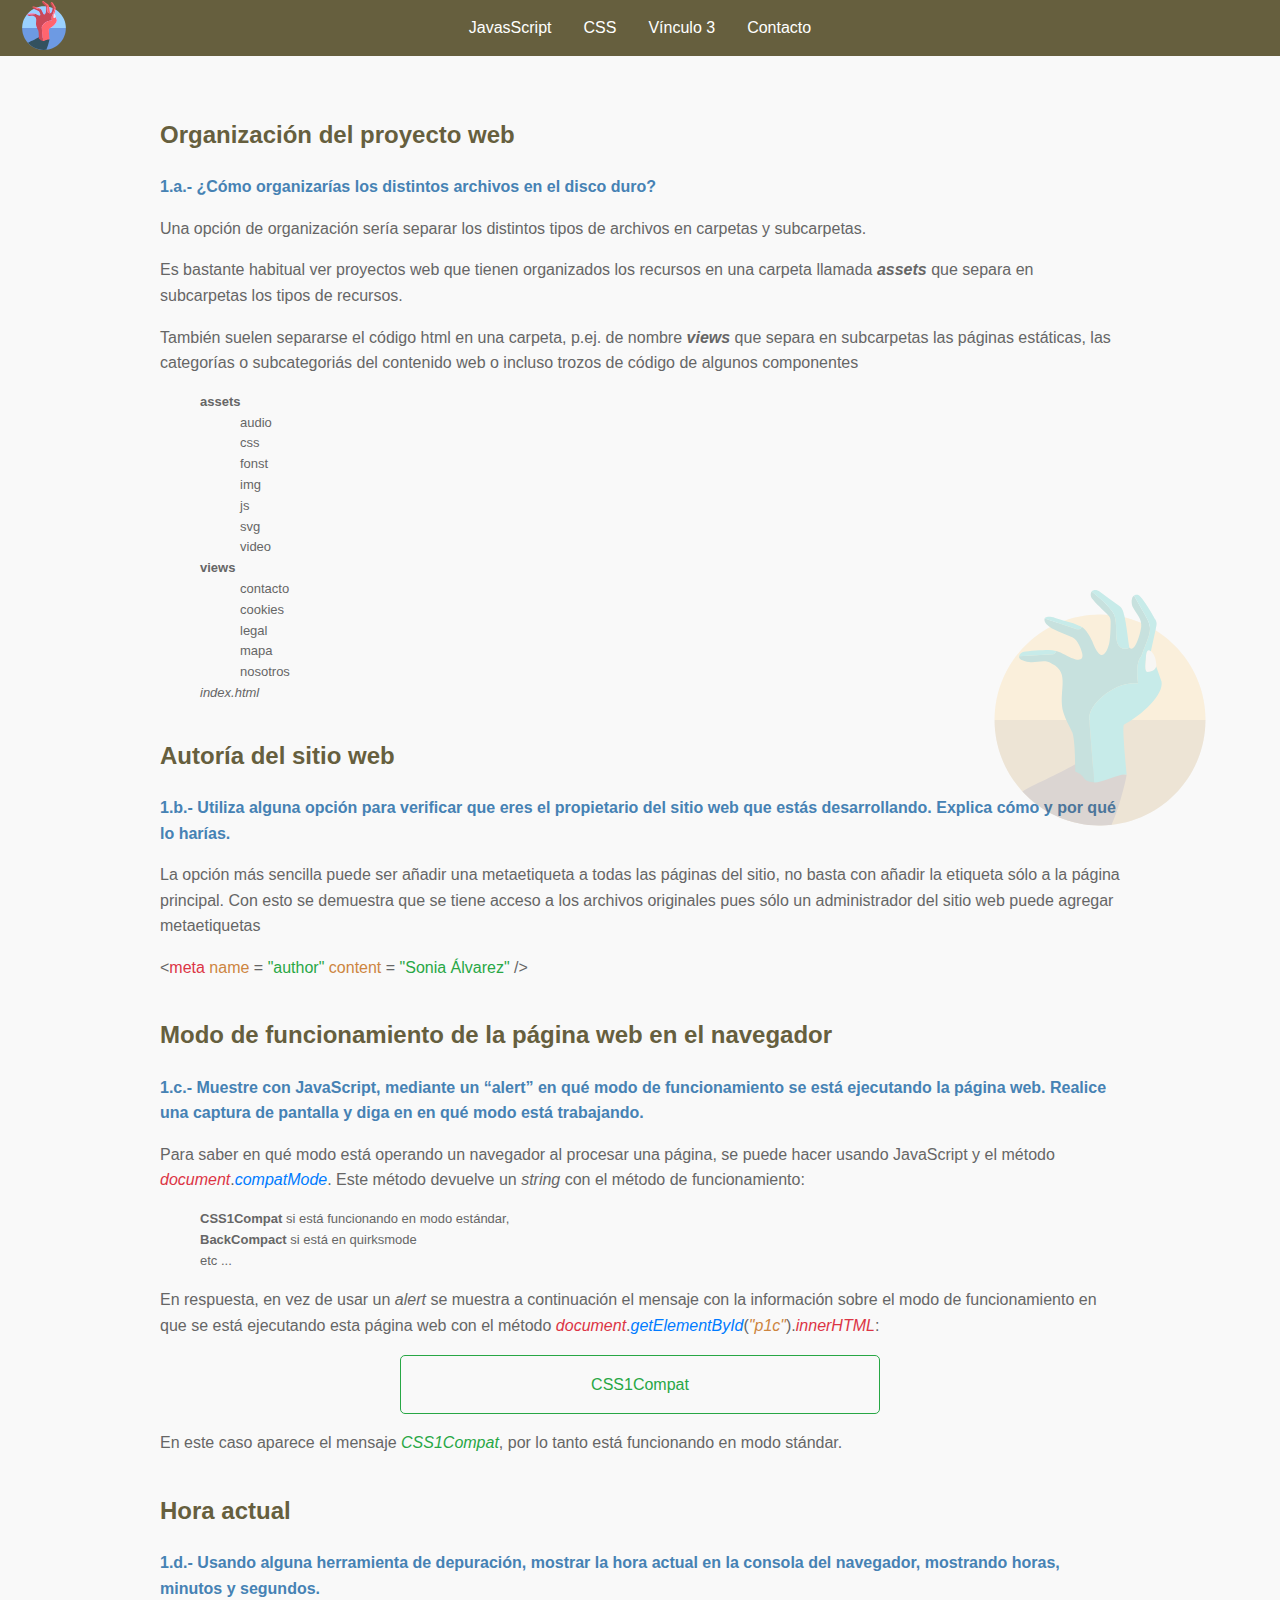
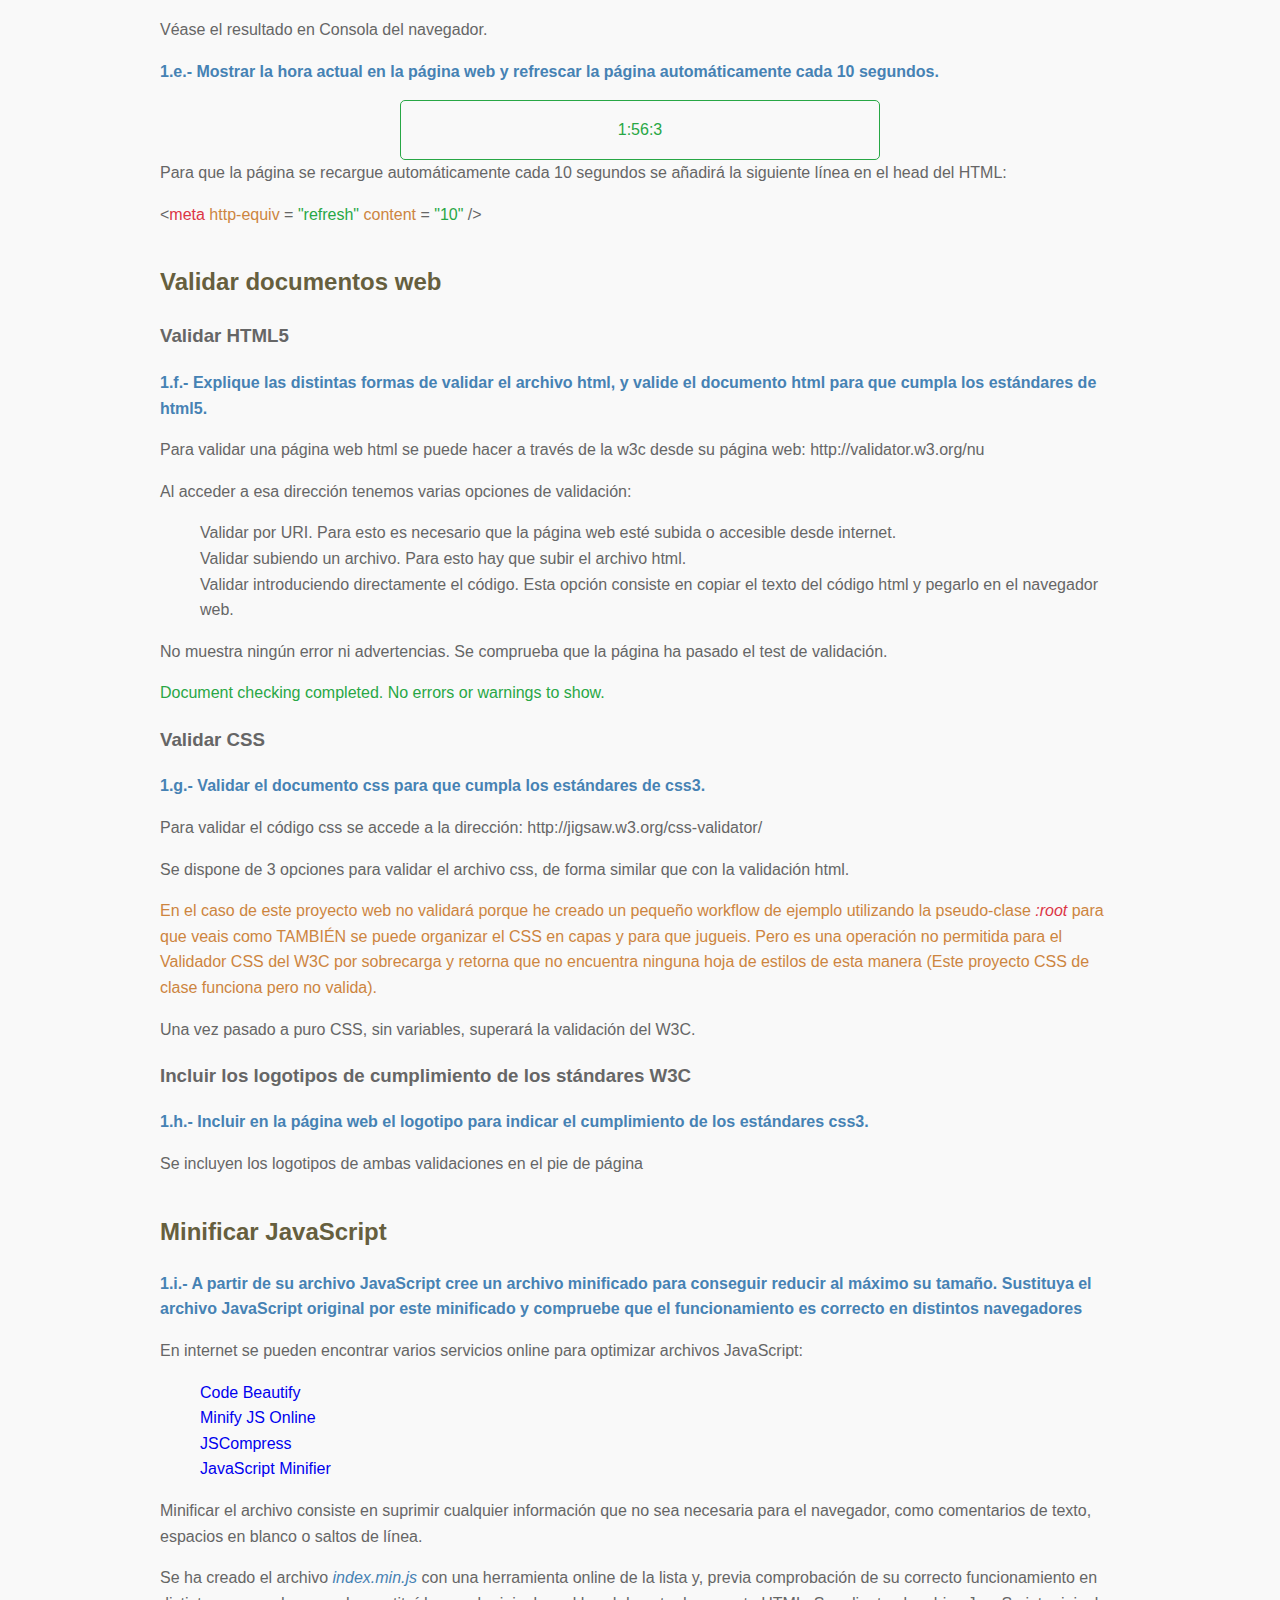
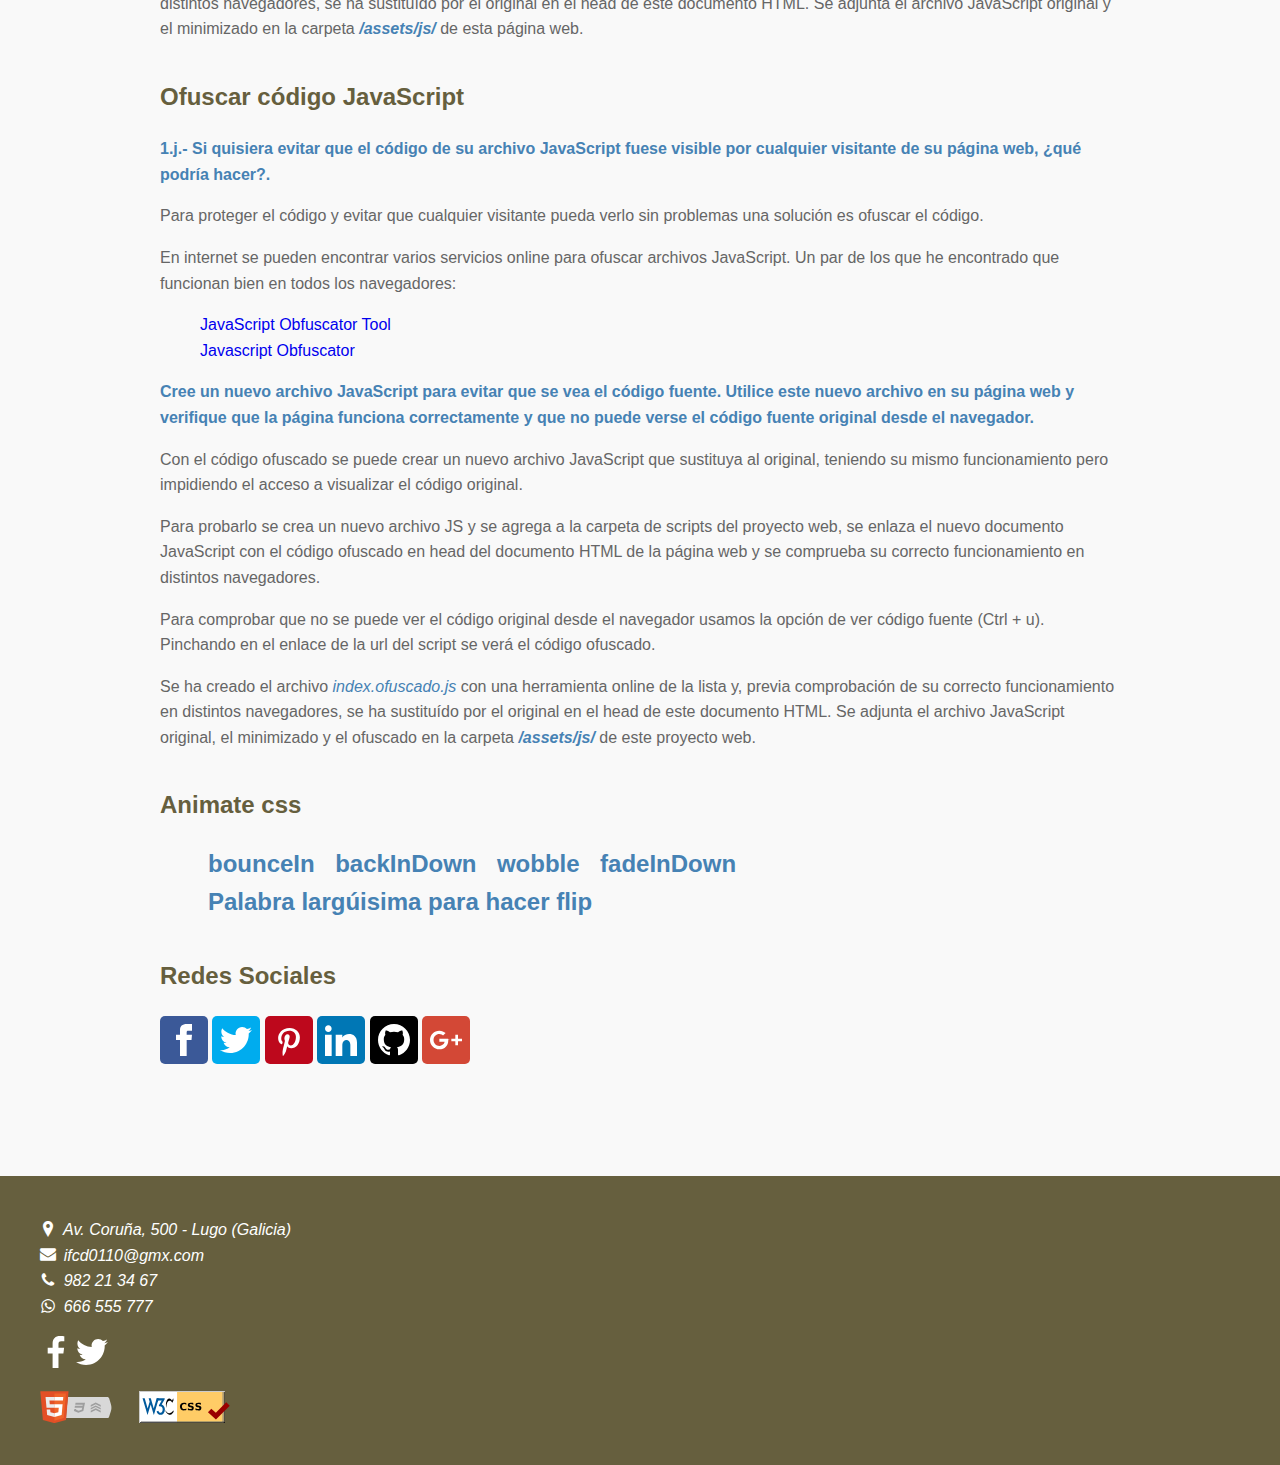
<file: index.html>
<!DOCTYPE html>
<html lang="es" dir="ltr">

<head>
    <meta charset="utf-8" />
    <meta name="viewport" content="width=device-width, initial-scale=1.0" />
    <meta http-equiv="X-UA-Compatible" content="ie=edge" />
    <meta name="robots" content="noIndex, noFollow" />
    <meta name="description" content="UF1306 Pruebas de funcionalidades y optimización de páginas web. Unidad Didáctica 3. Pruebas y verificación" />
    <link rel="stylesheet" href="assets/css/_common/_vendors/animate.css" />
    <link rel="stylesheet" href="assets/css/_common/_vendors/normalize.css" />
    <link rel="stylesheet" href="assets/css/_common/_utils/flexbox.css" />
    <link rel="stylesheet" href="assets/css/_common/_utils/visibilidad.css" />
    <link rel="stylesheet" href="assets/css/aplicado.css" />

    <!-- 1.b.- Verificar que eres el propietario del sitio web -->
    <meta name="author" content="Álvaro Figueroa" />

    <!-- 1.e.- Refrescar la página automáticamente cada 10 segundos. -->
    <!-- <meta http-equiv="refresh" content="10" /> -->

    <!-- 1.c y 1.d -->
    <!-- <script src="assets/js/index.js"></script> -->

    <!-- 1.i.- A partir de su archivo JavaScript cree un archivo minificado para conseguir reducir al máximo su tamaño. -->
    <!-- <script src="assets/js/index.min.1.js"></script> -->

    <!-- 1.j.- Cree un nuevo archivo JavaScript para evitar que se vea el código fuente -->
    <!-- <script src="assets/js/index.ofuscado.js"></script> -->
    <script src="assets/js/index.ofuscado.2.js"></script>

    <title>UF1306 | Validaciones web</title>
</head>

<body>
    <header class="distribute">
        <a href="index.html" title="Inicio">
            <figure class="logo"></figure>
            <h1 class="pechado">MF0951 | Integración de componentes software en páginas web</h1>
        </a>
    </header>
    <nav class="main-center">
        <h2 class="pechado">Menú Principal</h2>
        <input id="icon-menu" name="icon-menu" type="checkbox" />
        <label for="icon-menu" class="icon-menu" aria-label="Abrir/Cerrar">Menú</label>

        <ul class="principal">
            <li>
                <a href="pages/javascript/index.html">JavasScript</a>
                <ul>
                    <li>
                        <a href="pages/javascript/formularios.html">Formularios</a>
                    </li>
                </ul>
            </li>
            <li>
                <a href="pages/css/index.html">CSS</a>
                <ul>
                    <li>
                        <a href="pages/css/textos.html">Textos</a>
                    </li>
                    <li>
                        <a href="pages/css/imagenes.html">Imágenes</a>
                    </li>
                    <li>
                        <a href="#">Vínculo 2.c</a>
                    </li>
                </ul>
            </li>
            <li>
                <a href="#">Vínculo 3</a>
            </li>
            <li>
                <a href="pages/contacto.html">Contacto</a>
            </li>
        </ul>
    </nav>
    <main class="agua">
        <article>
            <h2>Organización del proyecto web</h2>
            <ul>
                <li>
                    <span>

                    </span>
                </li>
            </ul>
            <p class="color-info">
                <strong>1.a.- ¿Cómo organizarías los distintos archivos en el disco duro?</strong>
            </p>
            <p>
                Una opción de organización sería separar los distintos tipos de archivos en carpetas y subcarpetas.
            </p>
            <p>
                Es bastante habitual ver proyectos web que tienen organizados los recursos en una carpeta llamada <strong><em>assets</em></strong> que separa en subcarpetas los tipos de recursos.
            </p>
            <p>
                También suelen separarse el código html en una carpeta, p.ej. de nombre <strong><em>views</em></strong> que separa en subcarpetas las páginas estáticas, las categorías o subcategoriás del contenido web o incluso trozos de código de
                algunos componentes
            </p>
            <ul class="small">
                <li>
                    <strong>assets</strong>
                    <ul>
                        <li>audio</li>
                        <li>css</li>
                        <li>fonst</li>
                        <li>img</li>
                        <li>js</li>
                        <li>svg</li>
                        <li>video</li>
                    </ul>
                </li>
                <li>
                    <strong>views</strong>
                    <ul>
                        <li>contacto</li>
                        <li>cookies</li>
                        <li>legal</li>
                        <li>mapa</li>
                        <li>nosotros</li>
                    </ul>
                </li>
                <li><em>index.html</em></li>
            </ul>
        </article>
        <article>
            <h2>Autoría del sitio web</h2>
            <p class="color-info">
                <strong>
                    1.b.- Utiliza alguna opción para verificar que eres el propietario del sitio web que estás desarrollando. Explica cómo y por qué lo harías.
                </strong>
            </p>
            <p>
                La opción más sencilla puede ser añadir una metaetiqueta a todas las páginas del sitio, no basta con añadir la etiqueta sólo a la página principal. Con esto se demuestra que se tiene acceso a los archivos originales pues sólo un
                administrador del sitio web puede agregar metaetiquetas
            </p>
            <p>&lt;<span class="color-danger">meta </span>
                <span class="color-warning">name</span>
                <span>=</span>
                <span class="color-success">"author"</span>
                <span class="color-warning">content</span>
                <span>=</span>
                <span class="color-success">"Sonia Álvarez"</span>
                <span>/></span>
            </p>
        </article>
        <article>
            <h2>Modo de funcionamiento de la página web en el navegador</h2>
            <p class="color-info">
                <strong>
                    1.c.- Muestre con JavaScript, mediante un “alert” en qué modo de funcionamiento se está ejecutando la página web. Realice una captura de pantalla y diga en en qué modo está trabajando.
                </strong>
            </p>
            <p>
                Para saber en qué modo está operando un navegador al procesar una página, se puede hacer usando JavaScript y el método <em class="color-danger">document</em>.<em class="color-primary">compatMode</em>. Este método devuelve un
                <em>string</em> con el método de funcionamiento:
            </p>
            <ul class="small">
                <li>
                    <strong>CSS1Compat</strong>
                    <span>
                        si está funcionando en modo estándar,
                    </span>
                </li>
                <li>
                    <strong>BackCompact</strong>
                    <span>
                        si está en quirksmode
                    </span>
                </li>
                <li>etc ...</li>
            </ul>

            <p>
                En respuesta, en vez de usar un <em>alert</em> se muestra a continuación el mensaje con la información sobre el modo de funcionamiento en que se está ejecutando esta página web con el método <em class="color-danger">document</em>.<em
                    class="color-primary">getElementById</em>(<em class="color-warning">"p1c"</em>).<em class="color-danger">innerHTML</em>:
            </p>
            <p id="p1c" class="color-success"></p>
            <p>
                En este caso aparece el mensaje <em id="p1c2" class="color-success"></em>, por lo tanto está funcionando en modo stándar.
            </p>
        </article>
        <article>
            <h2>Hora actual</h2>
            <p class="color-info">
                <strong>
                    1.d.- Usando alguna herramienta de depuración, mostrar la hora actual en la consola del navegador, mostrando horas, minutos y segundos.
                </strong>
            </p>
            <p>
                Véase el resultado en Consola del navegador.
            </p>
            <p class="color-info">
                <strong>
                    1.e.- Mostrar la hora actual en la página web y refrescar la página automáticamente cada 10 segundos.
                </strong>
            </p>
            <p id="p1d" class="color-success"></p>

            Para que la página se recargue automáticamente cada 10 segundos se añadirá la siguiente línea en el head del HTML:

            <p>&lt;<span class="color-danger">meta </span>
                <span class="color-warning">http-equiv</span>
                <span>=</span>
                <span class="color-success">"refresh"</span>
                <span class="color-warning">content</span>
                <span>=</span>
                <span class="color-success">"10"</span>
                <span>/></span>
            </p>
        </article>
        <article>
            <h2>Validar documentos web</h2>
            <h3>Validar HTML5</h3>
            <p class="color-info">
                <strong>
                    1.f.- Explique las distintas formas de validar el archivo html, y valide el documento html para que cumpla los estándares de html5.
                </strong>
            </p>
            <p>
                Para validar una página web html se puede hacer a través de la w3c desde su página web: http://validator.w3.org/nu
            </p>
            <p>
                Al acceder a esa dirección tenemos varias opciones de validación:
            </p>
            <ul class="abc">
                <li>
                    Validar por URI. Para esto es necesario que la página web esté subida o accesible desde internet.
                </li>
                <li>
                    Validar subiendo un archivo. Para esto hay que subir el archivo html.
                </li>
                <li>
                    Validar introduciendo directamente el código. Esta opción consiste en copiar el texto del código html y pegarlo en el navegador web.
                </li>
            </ul>
            <p>
                No muestra ningún error ni advertencias. Se comprueba que la página ha pasado el test de validación.
            </p>
            <p class="color-success">
                Document checking completed. No errors or warnings to show.
            </p>
            <h3>Validar CSS</h3>
            <p class="color-info">
                <strong>
                    1.g.- Validar el documento css para que cumpla los estándares de css3.
                </strong>
            </p>
            <p>
                Para validar el código css se accede a la dirección: http://jigsaw.w3.org/css-validator/
            </p>
            <p>
                Se dispone de 3 opciones para validar el archivo css, de forma similar que con la validación html.
            </p>
            <p class="color-warning">
                En el caso de este proyecto web no validará porque he creado un pequeño workflow de ejemplo utilizando la pseudo-clase <em class="color-danger">:root</em> para que veais como TAMBIÉN se puede organizar el CSS en capas y para que
                jugueis.
                Pero es una operación no permitida para el Validador CSS del W3C por sobrecarga y retorna que no encuentra ninguna hoja de estilos de esta manera (Este proyecto CSS de clase funciona pero no valida).
            </p>
            <p>
                Una vez pasado a puro CSS, sin variables, superará la validación del W3C.
            </p>
            <h3>Incluir los logotipos de cumplimiento de los stándares W3C</h3>
            <p class="color-info">
                <strong>
                    1.h.- Incluir en la página web el logotipo para indicar el cumplimiento de los estándares css3.
                </strong>
            </p>
            <p>
                Se incluyen los logotipos de ambas validaciones en el pie de página
            </p>
        </article>
        <article>
            <h2>Minificar JavaScript</h2>
            <p class="color-info">
                <strong>
                    1.i.- A partir de su archivo JavaScript cree un archivo minificado para conseguir reducir al máximo su tamaño. Sustituya el archivo JavaScript original por este minificado y compruebe que el funcionamiento es correcto en distintos
                    navegadores
                </strong>
            </p>
            <p>
                En internet se pueden encontrar varios servicios online para optimizar archivos JavaScript:
            </p>
            <ul>
                <li>
                    <a href="https://codebeautify.org/minify-js" target="_blank">Code Beautify</a>
                </li>
                <li>
                    <a href="https://minify-js.com/" target="_blank">Minify JS Online</a>
                </li>
                <li>
                    <a href="https://jscompress.com/" target="_blank">JSCompress</a>
                </li>
                <li>
                    <a href="https://www.toptal.com/developers/javascript-minifier/" target="_blank">JavaScript Minifier</a>
                </li>
            </ul>
            <p>
                Minificar el archivo consiste en suprimir cualquier información que no sea necesaria para el navegador, como comentarios de texto, espacios en blanco o saltos de línea.
            </p>
            <p>
                Se ha creado el archivo <em class="color-info">index.min.js</em> con una herramienta online de la lista y, previa comprobación de su correcto funcionamiento en distintos navegadores, se ha sustituído por el original en el head de este
                documento HTML. Se adjunta el archivo JavaScript original y el minimizado en la carpeta <strong class="color-info"><em>/assets/js/</em></strong> de esta página web.
            </p>
        </article>
        <article>
            <h2>Ofuscar código JavaScript</h2>
            <p class="color-info">
                <strong>
                    1.j.- Si quisiera evitar que el código de su archivo JavaScript fuese visible por cualquier visitante de su página web, ¿qué podría hacer?.
                </strong>
            </p>
            <p>
                Para proteger el código y evitar que cualquier visitante pueda verlo sin problemas una solución es ofuscar el código.
            </p>
            <p>
                En internet se pueden encontrar varios servicios online para ofuscar archivos JavaScript. Un par de los que he encontrado que funcionan bien en todos los navegadores:
            </p>
            <ul>
                <li>
                    <a href="https://www.obfuscator.io/" target="_blank">JavaScript Obfuscator Tool</a>
                </li>
                <li>
                    <a href="https://www.javascriptobfuscator.com/Javascript-Obfuscator.aspx" target="_blank"> Javascript Obfuscator</a>
                </li>
            </ul>
            <p class="color-info">
                <strong>
                    Cree un nuevo archivo JavaScript para evitar que se vea el código fuente. Utilice este nuevo archivo en su página web y verifique que la página funciona correctamente y que no puede verse el código fuente original desde el
                    navegador.
                </strong>
            </p>
            <p>
                Con el código ofuscado se puede crear un nuevo archivo JavaScript que sustituya al original, teniendo su mismo funcionamiento pero impidiendo el acceso a visualizar el código original.
            </p>
            <p>
                Para probarlo se crea un nuevo archivo JS y se agrega a la carpeta de scripts del proyecto web, se enlaza el nuevo documento JavaScript con el código ofuscado en head del documento HTML de la página web y se comprueba su correcto
                funcionamiento en distintos navegadores.
            </p>
            <p>
                Para comprobar que no se puede ver el código original desde el navegador usamos la opción de ver código fuente (Ctrl + u). Pinchando en el enlace de la url del script se verá el código ofuscado.
            </p>
            <p>
                Se ha creado el archivo <em class="color-info">index.ofuscado.js</em> con una herramienta online de la lista y, previa comprobación de su correcto funcionamiento en distintos navegadores, se ha sustituído por el original en el head de
                este documento HTML. Se adjunta el archivo JavaScript original, el minimizado y el ofuscado en la carpeta <strong class="color-info"><em>/assets/js/</em></strong> de este proyecto web.
            </p>
        </article>
        <article class="animaciones">
            <h2>Animate css</h2>
            <ul>
                <li class="animate__animated animate__bounceIn animate__infinite">bounceIn</li>
                <li class="animate__animated animate__backInDown">backInDown</li>
                <li class="animate__animated animate__wobble">wobble</li>
                <li class="animate__animated animate__fadeInDown">fadeInDown</li>
                <li class="animate__animated animate__flip animate__delay-5s">Palabra largúisima para hacer flip</li>
            </ul>
        </article>
        <article>
            <h2>Redes Sociales</h2>
            <ul class="sociales">
                <li class="facebook">
                    <a href="https://es-es.facebook.com/" target="_blank" title="Síguenos en Facebook">
                        <figure class="social facebook">
                            <svg xmlns="http://www.w3.org/2000/svg" width="24" height="24" viewBox="0 0 24 24">
                                <path d="M9 8h-3v4h3v12h5v-12h3.642l.358-4h-4v-1.667c0-.955.192-1.333 1.115-1.333h2.885v-5h-3.808c-3.596 0-5.192 1.583-5.192 4.615v3.385z" />
                            </svg>
                        </figure>
                    </a>
                </li>
                <li class="twitter">
                    <a href="https://twitter.com/" target="_blank" title="Síguenos en Twitter">
                        <figure class="social twitter">
                            <svg xmlns="http://www.w3.org/2000/svg" width="24" height="24" viewBox="0 0 24 24">
                                <path
                                    d="M24 4.557c-.883.392-1.832.656-2.828.775 1.017-.609 1.798-1.574 2.165-2.724-.951.564-2.005.974-3.127 1.195-.897-.957-2.178-1.555-3.594-1.555-3.179 0-5.515 2.966-4.797 6.045-4.091-.205-7.719-2.165-10.148-5.144-1.29 2.213-.669 5.108 1.523 6.574-.806-.026-1.566-.247-2.229-.616-.054 2.281 1.581 4.415 3.949 4.89-.693.188-1.452.232-2.224.084.626 1.956 2.444 3.379 4.6 3.419-2.07 1.623-4.678 2.348-7.29 2.04 2.179 1.397 4.768 2.212 7.548 2.212 9.142 0 14.307-7.721 13.995-14.646.962-.695 1.797-1.562 2.457-2.549z" />
                            </svg>
                        </figure>
                    </a>
                </li>
                <li class="pinterest">
                    <a href="https://www.pinterest.es/" target="_blank" title="Síguenos en Pinterest">
                        <figure class="social">
                            <svg role="img" version="1.1" xmlns="http://www.w3.org/2000/svg" xmlns:xlink="http://www.w3.org/1999/xlink" x="0px" y="0px" xml:space="preserve" aria-hidden="true" width="56.693" height="56.693"
                                viewBox="0 0 56.693 56.693">

                                <path
                                    d="m29.514499,6.909911c-13.586,0 -20.437,9.74 -20.437,17.864c0,4.918 1.862,9.293 5.855,10.922c0.655,0.27 1.242,0.01 1.432,-0.715c0.132,-0.5 0.445,-1.766 0.584,-2.295c0.191,-0.717 0.117,-0.967 -0.412,-1.594c-1.151,-1.357 -1.888,-3.115 -1.888,-5.607c0,-7.226 5.407,-13.695 14.079,-13.695c7.679,0 11.898,4.692 11.898,10.957c0,8.246 -3.649,15.205 -9.065,15.205c-2.992,0 -5.23,-2.473 -4.514,-5.508c0.859,-3.623 2.524,-7.531 2.524,-10.148c0,-2.34 -1.257,-4.292 -3.856,-4.292c-3.058,0 -5.515,3.164 -5.515,7.401c0,2.699 0.912,4.525 0.912,4.525s-3.129,13.26 -3.678,15.582c-1.092,4.625 -0.164,10.293 -0.085,10.865c0.046,0.34 0.482,0.422 0.68,0.166c0.281,-0.369 3.925,-4.865 5.162,-9.359c0.351,-1.271 2.011,-7.859 2.011,-7.859c0.994,1.896 3.898,3.562 6.986,3.562c9.191,0 15.428,-8.379 15.428,-19.595c0.001,-8.483 -7.183,-16.382 -18.101,-16.382z" />
                            </svg>

                        </figure>
                    </a>
                </li>
                <li class="linkedin">
                    <a href="https://es.linkedin.com/" target="_blank" title="Síguenos en LinkedIn">
                        <figure class="social">
                            <svg xmlns="http://www.w3.org/2000/svg" width="24" height="24" viewBox="0 0 24 24">
                                <path
                                    d="M4.98 3.5c0 1.381-1.11 2.5-2.48 2.5s-2.48-1.119-2.48-2.5c0-1.38 1.11-2.5 2.48-2.5s2.48 1.12 2.48 2.5zm.02 4.5h-5v16h5v-16zm7.982 0h-4.968v16h4.969v-8.399c0-4.67 6.029-5.052 6.029 0v8.399h4.988v-10.131c0-7.88-8.922-7.593-11.018-3.714v-2.155z" />
                            </svg>
                        </figure>
                    </a>
                </li>
                <li class="github">
                    <a href="https://github.com/" target="_blank" title="Síguenos en GitHub">
                        <figure class="social">
                            <svg xmlns="http://www.w3.org/2000/svg" width="24" height="24" viewBox="0 0 24 24">
                                <path
                                    d="M12 0c-6.626 0-12 5.373-12 12 0 5.302 3.438 9.8 8.207 11.387.599.111.793-.261.793-.577v-2.234c-3.338.726-4.033-1.416-4.033-1.416-.546-1.387-1.333-1.756-1.333-1.756-1.089-.745.083-.729.083-.729 1.205.084 1.839 1.237 1.839 1.237 1.07 1.834 2.807 1.304 3.492.997.107-.775.418-1.305.762-1.604-2.665-.305-5.467-1.334-5.467-5.931 0-1.311.469-2.381 1.236-3.221-.124-.303-.535-1.524.117-3.176 0 0 1.008-.322 3.301 1.23.957-.266 1.983-.399 3.003-.404 1.02.005 2.047.138 3.006.404 2.291-1.552 3.297-1.23 3.297-1.23.653 1.653.242 2.874.118 3.176.77.84 1.235 1.911 1.235 3.221 0 4.609-2.807 5.624-5.479 5.921.43.372.823 1.102.823 2.222v3.293c0 .319.192.694.801.576 4.765-1.589 8.199-6.086 8.199-11.386 0-6.627-5.373-12-12-12z" />
                            </svg>
                        </figure>
                    </a>
                </li>
                <li class="googleplus">
                    <a href="https://plus.google.com/" target="_blank" title="Síguenos en Google +">
                        <figure class="social">
                            <svg xmlns="http://www.w3.org/2000/svg" width="24" height="24" viewBox="0 0 24 24">
                                <path
                                    d="M7 11v2.4h3.97c-.16 1.029-1.2 3.02-3.97 3.02-2.39 0-4.34-1.979-4.34-4.42 0-2.44 1.95-4.42 4.34-4.42 1.36 0 2.27.58 2.79 1.08l1.9-1.83c-1.22-1.14-2.8-1.83-4.69-1.83-3.87 0-7 3.13-7 7s3.13 7 7 7c4.04 0 6.721-2.84 6.721-6.84 0-.46-.051-.81-.111-1.16h-6.61zm0 0 17 2h-3v3h-2v-3h-3v-2h3v-3h2v3h3v2z"
                                    fill-rule="evenodd" clip-rule="evenodd" />
                            </svg>
                        </figure>
                    </a>
                </li>
            </ul>
        </article>
    </main>
    <footer>
        <h2 class="pechado">Pie de página</h2>
        <section class="contentinfo">
            <h3 class="pechado">Información de contacto</h3>
            <address>
                <ul>
                    <li>
                        <a href="https://goo.gl/maps/s3k1C7FEyn3WrrVn7" title="Ven a visitarnos" target="_blank">
                            <span class="icon-location" aria-hidden="true"></span>
                            <span>Av. Coruña, 500 - Lugo (Galicia)</span>
                        </a>
                    </li>
                    <li>
                        <a href="mailto:ifcd0110@gmx.com" title="Escríbenos" target="_blank">
                            <span class="icon-mail" aria-hidden="true"></span>
                            <span>ifcd0110@gmx.com</span>
                        </a>
                    </li>
                    <li>
                        <a href="tel:+34982213467" title="Llámanos" target="_blank">
                            <span class="icon-phone" aria-hidden="true"></span>
                            <span>982 21 34 67</span>
                        </a>
                    </li>
                    <li>
                        <a href="whatsapp://send?" title="Chatea con nosostros" target="_blank">
                            <span class="icon-whatsapp" aria-hidden="true"></span>
                            <span>666 555 777</span>
                        </a>
                    </li>
                </ul>
            </address>
        </section>

        <section class="sociales">
            <h3 class="pechado">Síguenos en nuestras redes sociales</h3>
            <ul>
                <li>
                    <a href="https://es-es.facebook.com/" target="_blank" title="Síguenos en Facebook">
                        <figure class="social facebook">
                            <svg role="img" version="1.1" xmlns="http://www.w3.org/2000/svg" xmlns:xlink="http://www.w3.org/1999/xlink" x="0px" y="0px" xml:space="preserve" width="16" height="16" viewBox="0 0 155.139 155.139">

                                <path d="M89.584,155.139V84.378h23.742l3.562-27.585H89.584V39.184
                         		c0-7.984,2.208-13.425,13.67-13.425l14.595-0.006V1.08C115.325,0.752,106.661,0,96.577,0C75.52,0,61.104,12.853,61.104,36.452
                         		v20.341H37.29v27.585h23.814v70.761H89.584z" />
                            </svg>

                        </figure>
                    </a>
                </li>
                <li>
                    <figure class="social twitter">
                        <svg role="img" version="1.1" xmlns="http://www.w3.org/2000/svg" xmlns:xlink="http://www.w3.org/1999/xlink" x="0px" y="0px" xml:space="preserve" width="100%" height="100%" viewBox="0 0 16 16">

                            <path
                                d="M15.969,3.058c-0.586,0.26-1.217,0.436-1.878,0.515c0.675-0.405,1.194-1.045,1.438-1.809c-0.632,0.375-1.332,0.647-2.076,0.793c-0.596-0.636-1.446-1.033-2.387-1.033c-1.806,0-3.27,1.464-3.27,3.27 c0,0.256,0.029,0.506,0.085,0.745C5.163,5.404,2.753,4.102,1.14,2.124C0.859,2.607,0.698,3.168,0.698,3.767 c0,1.134,0.577,2.135,1.455,2.722C1.616,6.472,1.112,6.325,0.671,6.08c0,0.014,0,0.027,0,0.041c0,1.584,1.127,2.906,2.623,3.206 C3.02,9.402,2.731,9.442,2.433,9.442c-0.211,0-0.416-0.021-0.615-0.059c0.416,1.299,1.624,2.245,3.055,2.271 c-1.119,0.877-2.529,1.4-4.061,1.4c-0.264,0-0.524-0.015-0.78-0.046c1.447,0.928,3.166,1.469,5.013,1.469 c6.015,0,9.304-4.983,9.304-9.304c0-0.142-0.003-0.283-0.009-0.423C14.976,4.29,15.531,3.714,15.969,3.058z" />
                        </svg>

                    </figure>
                </li>
            </ul>
        </section>

        <section class="footer__pie">
            <h3 class="pechado">Página web validada por el W3C</h3>
            <ul class="validadores">
                <li class="validator cross-centro">
                    <a href="https://validator.w3.org/nu/" target="_blank" title="Documento HTML5 validado con Nu Html Checker">
                        <figure class="xhtml5"></figure>
                    </a>
                </li>
                <li class="validator cross-centro">
                    <a href="https://jigsaw.w3.org/css-validator/" target="_blank" title="Esta página web es un documento CSS versión 3 + SVG válido!">
                        <figure class="w3c"></figure>
                    </a>
                </li>
            </ul>
        </section>
    </footer>
</body>

</html>
</file>
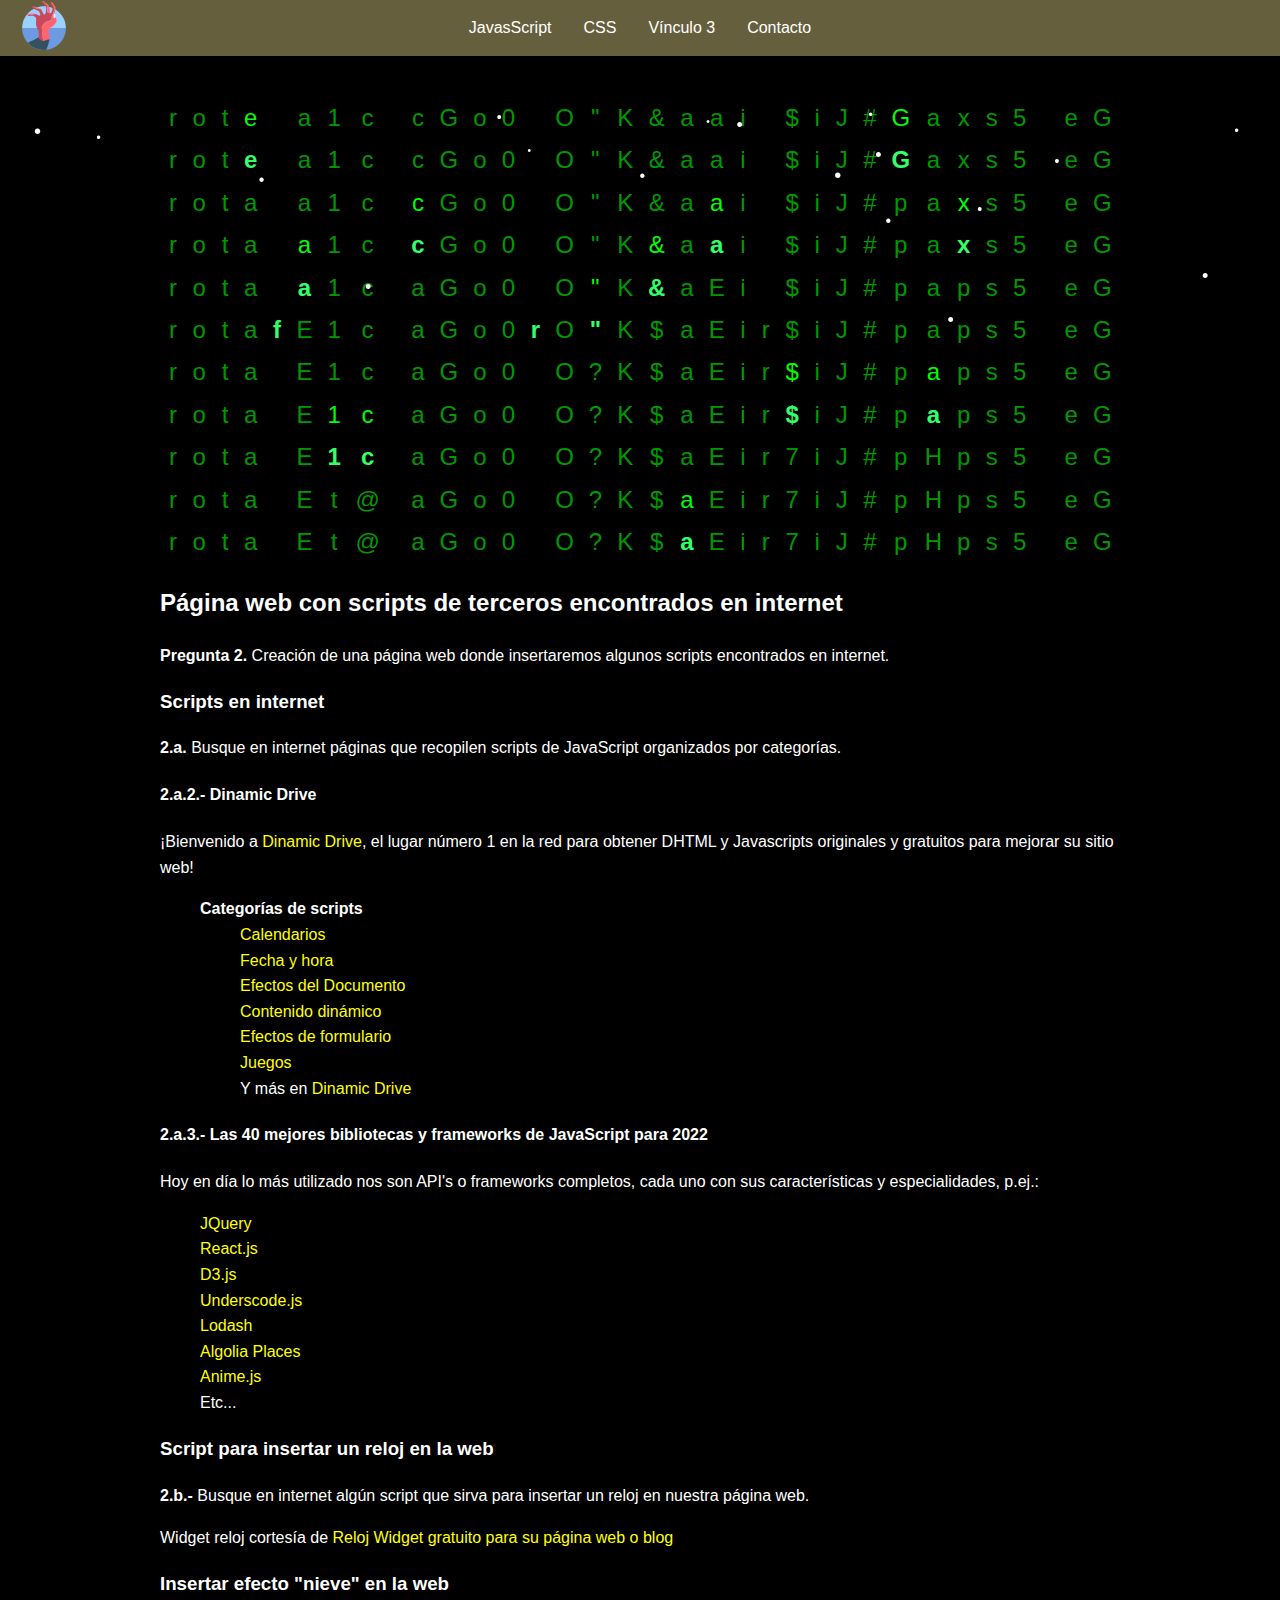
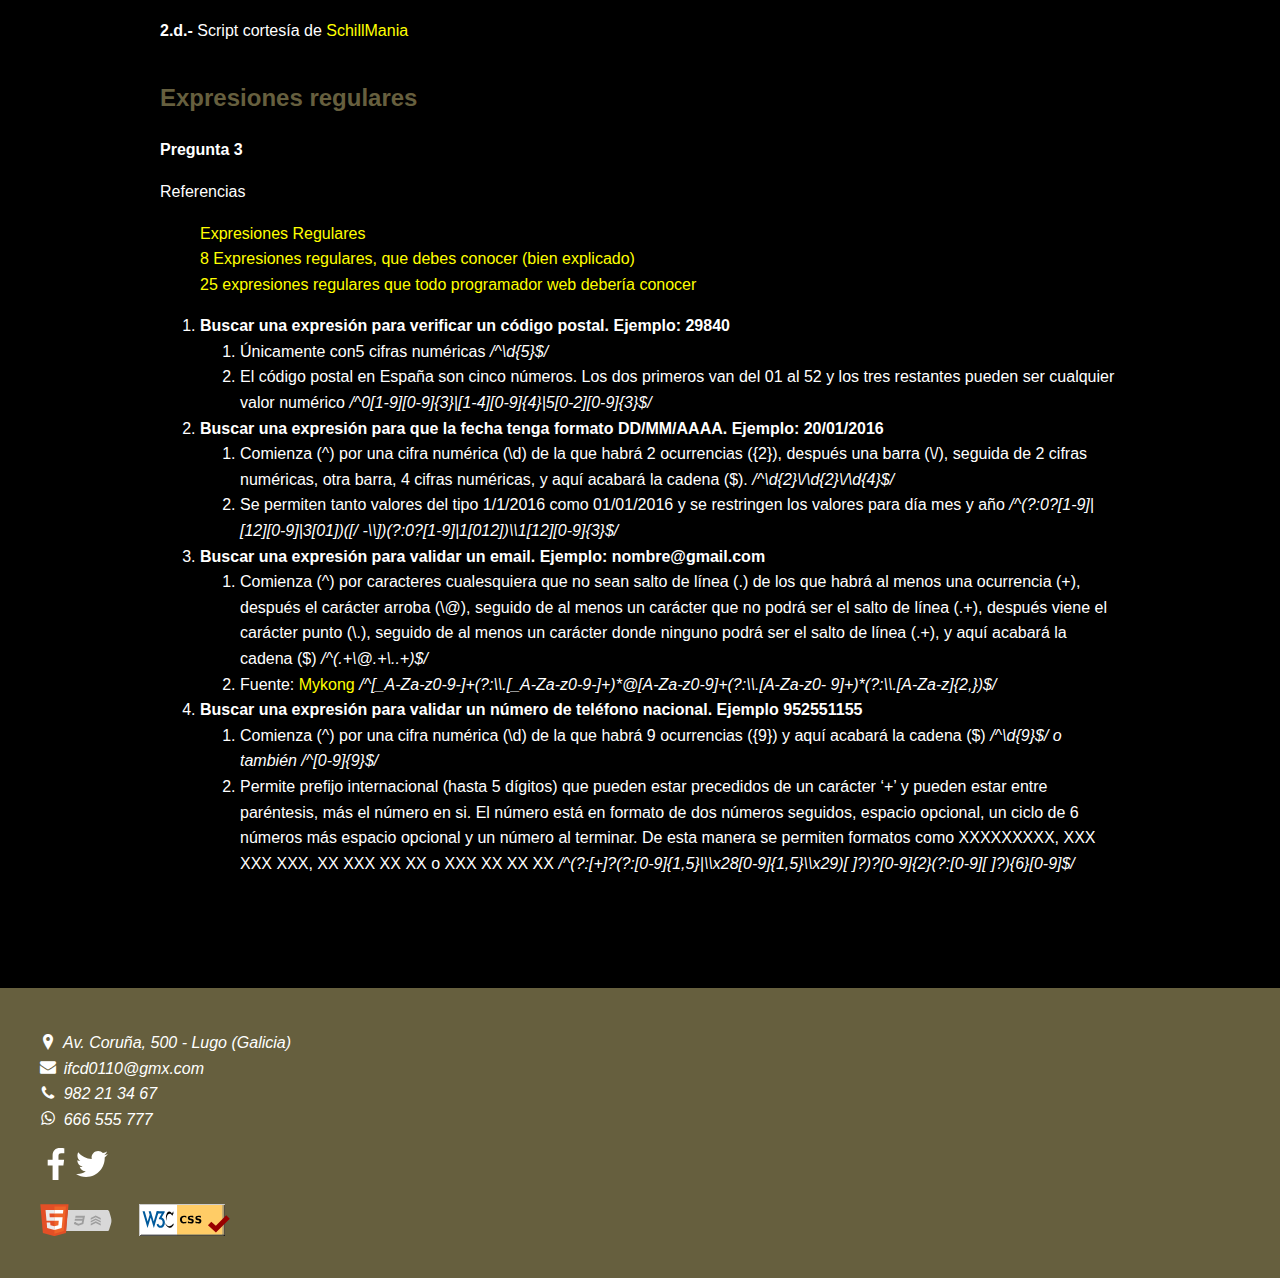
<file: pages/javascript/index.html>
<!DOCTYPE html>
<html lang="es" dir="ltr">

<head>
    <meta charset="utf-8" />
    <meta name="viewport" content="width=device-width, initial-scale=1.0" />
    <meta http-equiv="X-UA-Compatible" content="ie=edge" />
    <meta name="robots" content="noIndex, noFollow" />
    <meta name="description" content="Sitio web de prueba elaborado en el curso de Confección y Publicación de Páginas Web (IFCD0110). Unidad Formativa UF1306 Pruebas de funcionalidades y optimización de páginas web" />
    <link rel="shortcut icon" href="../../assets/img/favicon.ico" type="image/vnd.microsoft.icon" />
    <link rel="stylesheet" href="../../assets/css/application.css" />

    <meta name="author" content="Álvaro Figueroa" />

    <script src="../../assets/js/matrix.js"></script>
    <script src="../../assets/js/snowstorm.js"></script>


    <title>UF1305 y UF1306 </title>

    <style>
        #matrix {
            width: 100%;
        }

        .matrix {
            font-size: 1.5em;
            text-align: center;
            width: 100px;
            height: 40px;
        }

        /* .matrix {font-size:10px;text-align:center;width:10px;} */
    </style>
</head>

<body class="nocturno">
    <header class="distribute">
        <a href="../../index.html" title="Inicio">
            <figure class="logo"></figure>
            <h1 class="pechado">MF0951</h1>
        </a>
    </header>
    <nav class="main-center">
        <h2 class="pechado">Menú Principal</h2>
        <input id="icon-menu" name="icon-menu" type="checkbox" />
        <label for="icon-menu" class="icon-menu" aria-label="Abrir/Cerrar">Menú</label>

        <ul class="principal">
            <li>
                <a href="#">JavasScript</a>
                <ul>
                    <li>
                        <a href="formularios.html">Formularios</a>
                    </li>
                </ul>
            </li>
            <li>
                <a href="../css/index.html">CSS</a>
                <ul>
                    <li>
                        <a href="../css/textos.html">Textos</a>
                    </li>
                    <li>
                        <a href="../css/imagenes.html">Imágenes</a>
                    </li>
                    <li>
                        <a href="#">Vínculo 2.c</a>
                    </li>
                </ul>
            </li>
            <li>
                <a href="#">Vínculo 3</a>
            </li>
            <li>
                <a href="../contacto.html">Contacto</a>
            </li>
        </ul>
    </nav>
    <main class="nocturno">
        <div id="matrix">&nbsp; Efecto matrix con Javascript &nbsp;</div>

        <section>
            <h2>Página web con scripts de terceros encontrados en internet</h2>

            <p>
                <strong>Pregunta 2. </strong>
                Creación de una página web donde insertaremos algunos scripts encontrados en internet.
            </p>
            <article>
                <h3>Scripts en internet</h3>
                <p>
                    <strong> 2.a. </strong>
                    Busque en internet páginas que recopilen scripts de JavaScript organizados por categorías.
                </p>

                <article>
                    <h4 id="dinamicdrive">2.a.2.- Dinamic Drive</h4>
                    <p>
                        ¡Bienvenido a
                        <a href="http://www.dynamicdrive.com/" target="_blank">Dinamic Drive</a>, el lugar número 1 en la red para obtener DHTML y Javascripts originales y gratuitos para mejorar su sitio web!
                    </p>
                    <ul class="categorias">
                        <li>
                            <strong>Categorías de scripts</strong>
                            <ul>
                                <li>
                                    <a href="http://www.dynamicdrive.com/dynamicindex7/index.html" target="_blank">
                                        Calendarios
                                    </a>
                                </li>
                                <li>
                                    <a href="http://www.dynamicdrive.com/dynamicindex6/index.html" target="_blank">
                                        Fecha y hora
                                    </a>
                                </li>
                                <li>
                                    <a href="http://www.dynamicdrive.com/dynamicindex3/index.html" target="_blank">
                                        Efectos del Documento
                                    </a>
                                </li>
                                <li>
                                    <a href="http://www.dynamicdrive.com/dynamicindex17/index.html" target="_blank">Contenido dinámico</a>
                                </li>
                                <li>
                                    <a href="http://www.dynamicdrive.com/dynamicindex16/index.html" target="_blank">Efectos de formulario</a>
                                </li>
                                <li>
                                    <a href="http://www.dynamicdrive.com/dynamicindex12/index.html" target="_blank">Juegos</a>
                                </li>
                                <li>
                                    Y más en <a href="http://www.dynamicdrive.com/" target="_blank">Dinamic Drive</a>
                                </li>
                            </ul>
                        </li>
                    </ul>
                </article>
                <article>
                    <h4>2.a.3.- Las 40 mejores bibliotecas y frameworks de JavaScript para 2022</h4>
                    <p>
                        Hoy en día lo más utilizado nos son API's o frameworks completos, cada uno con sus características y especialidades, p.ej.:
                    </p>
                    <ul>
                        <li>
                            <a href="https://jquery.com/">JQuery</a>
                        </li>
                        <li>
                            <a href="https://reactjs.org/" target="_blank">React.js</a>
                        </li>
                        <li>
                            <a href="https://d3js.org/" target="_blank">D3.js</a>
                        </li>
                        <li>
                            <a href="https://underscorejs.org/" target="_blank">Underscode.js</a>
                        </li>
                        <li>
                            <a href="https://lodash.com/" target="_blank">Lodash</a>
                        </li>
                        <li>
                            <a href="https://community.algolia.com/places/" target="_blank">Algolia Places</a>
                        </li>
                        <li>
                            <a href="https://animejs.com/" target="_blank">Anime.js</a>
                        </li>
                        <li>
                            <a href="" target="_blank"></a>
                        </li>
                        <li>
                            <a href="" target="_blank"></a>
                        </li>
                        <li>
                            <a href="" target="_blank"></a>
                        </li>
                        <li>
                            <a href="" target="_blank"></a>
                        </li>
                        <li>
                            <a href="" target="_blank"></a>
                        </li>
                        <li>Etc...</li>
                    </ul>
                </article>
            </article>
            <article>
                <h3>Script para insertar un reloj en la web</h3>
                <p>
                    <strong>2.b.- </strong>
                    Busque en internet algún script que sirva para insertar un reloj en nuestra página web.
                </p>
                <p>
                    Widget reloj cortesía de
                    <a href="https://www.zeitverschiebung.net/es/clock-widget" target="_blank">Reloj Widget gratuito para su página web o blog</a>
                </p>
            </article>
            <article>
                <h3>Insertar efecto "nieve" en la web</h3>
                <p>
                    <strong>2.d.-</strong>
                    Script cortesía de
                    <a href="http://www.schillmania.com/projects/snowstorm/" target="_blank">SchillMania</a>
                </p>
            </article>
        </section>
        <article>
            <h2>Expresiones regulares</h2>
            <p><strong>Pregunta 3</strong></p>
            <p>Referencias</p>
            <ul>
                <li>
                    <a href="https://developer.mozilla.org/es/docs/Web/JavaScript/Guide/Regular_Expressions" target="_blank">Expresiones Regulares</a>
                </li>
                <li>
                    <a href="https://code.tutsplus.com/es/tutorials/8-regular-expressions-you-should-know--net-6149" target="_blank">8 Expresiones regulares, que debes conocer (bien explicado)</a>
                </li>
                <li>
                    <a href="https://programacion.net/articulo/25_expresiones_regulares_que_todo_programador_web_deberia_conocer_1213" target="_blank">25 expresiones regulares que todo programador web debería conocer</a>
                </li>
            </ul>

            <ol class="abc regex">
                <li>
                    <strong>Buscar una expresión para verificar un código postal. Ejemplo: 29840</strong>
                    <ol class="123">
                        <li>
                            <span>Únicamente con5 cifras numéricas</span>
                            <em> /^\d{5}$/</em>
                        </li>
                        <li>
                            <span>El código postal en España son cinco números. Los dos primeros van del 01 al 52 y los tres restantes pueden ser cualquier valor numérico</span>
                            <em>/^0[1-9][0-9]{3}|[1-4][0-9]{4}|5[0-2][0-9]{3}$/</em>
                        </li>
                    </ol>
                </li>
                <li>
                    <strong>
                        Buscar una expresión para que la fecha tenga formato DD/MM/AAAA. Ejemplo: 20/01/2016
                    </strong>
                    <ol class="123">
                        <li>
                            <span>Comienza (^) por una cifra numérica (\d) de la que habrá 2 ocurrencias ({2}), después una barra (\/), seguida de 2 cifras numéricas, otra barra, 4 cifras numéricas, y aquí acabará la cadena ($). </span>
                            <em>/^\d{2}\/\d{2}\/\d{4}$/</em>
                        </li>
                        <li>
                            <span>Se permiten tanto valores del tipo 1/1/2016 como 01/01/2016 y se restringen los valores para día mes y año</span>
                            <em>/^(?:0?[1-9]|[12][0-9]|3[01])([/ -\\])(?:0?[1-9]|1[012])\\1[12][0-9]{3}$/</em>
                        </li>
                    </ol>
                </li>
                <li>
                    <strong>Buscar una expresión para validar un email. Ejemplo: nombre@gmail.com</strong>
                    <ol class="123">
                        <li>
                            <span>Comienza (^) por caracteres cualesquiera que no sean salto de línea (.) de los que habrá al menos una ocurrencia (+), después el carácter arroba (\@), seguido de al menos un carácter que no podrá ser el salto de
                                línea (.+), después viene el carácter punto (\.), seguido de al menos un carácter donde ninguno podrá ser el salto de línea (.+), y aquí acabará la cadena ($)</span>
                            <em> /^(.+\@.+\..+)$/ </em>
                        </li>
                        <li>
                            <span>Fuente: <a href="http://www.mkyong.com/" target="_blank">Mykong</a></span>
                            <em>/^[_A-Za-z0-9-]+(?:\\.[_A-Za-z0-9-]+)*@[A-Za-z0-9]+(?:\\.[A-Za-z0- 9]+)*(?:\\.[A-Za-z]{2,})$/</em>
                        </li>
                    </ol>
                </li>
                <li>
                    <strong>Buscar una expresión para validar un número de teléfono nacional. Ejemplo 952551155</strong>
                    <ol class="123">
                        <li>
                            <span>Comienza (^) por una cifra numérica (\d) de la que habrá 9 ocurrencias ({9}) y aquí acabará la cadena ($)</span>
                            <em>/^\d{9}$/ o también /^[0-9]{9}$/</em>
                        </li>
                        <li>
                            <span>
                                Permite prefijo internacional (hasta 5 dígitos) que pueden estar precedidos de un carácter ‘+’ y pueden estar entre paréntesis, más el número en si. El número está en formato de dos números seguidos, espacio opcional,
                                un ciclo de 6 números más espacio opcional y un número al terminar. De esta manera se permiten formatos como XXXXXXXXX, XXX XXX XXX, XX XXX XX XX o XXX XX XX XX
                            </span>
                            <em>/^(?:[+]?(?:[0-9]{1,5}|\\x28[0-9]{1,5}\\x29)[ ]?)?[0-9]{2}(?:[0-9][ ]?){6}[0-9]$/</em>
                        </li>
                    </ol>
                </li>
            </ol>
        </article>


    </main>
    <footer>
        <h2 class="pechado">Pie de página</h2>
        <section class="contentinfo">
            <h3 class="pechado">Información de contacto</h3>
            <address>
                <ul>
                    <li>
                        <a href="https://goo.gl/maps/s3k1C7FEyn3WrrVn7" title="Ven a visitarnos" target="_blank">
                            <span class="icon-location" aria-hidden="true"></span>
                            <span>Av. Coruña, 500 - Lugo (Galicia)</span>
                        </a>
                    </li>
                    <li>
                        <a href="mailto:ifcd0110@gmx.com" title="Escríbenos" target="_blank">
                            <span class="icon-mail" aria-hidden="true"></span>
                            <span>ifcd0110@gmx.com</span>
                        </a>
                    </li>
                    <li>
                        <a href="tel:+34982213467" title="Llámanos" target="_blank">
                            <span class="icon-phone" aria-hidden="true"></span>
                            <span>982 21 34 67</span>
                        </a>
                    </li>
                    <li>
                        <a href="whatsapp://send?" title="Chatea con nosostros" target="_blank">
                            <span class="icon-whatsapp" aria-hidden="true"></span>
                            <span>666 555 777</span>
                        </a>
                    </li>
                </ul>
            </address>
        </section>

        <section class="sociales">
            <h3 class="pechado">Síguenos en nuestras redes sociales</h3>
            <ul>
                <li>
                    <a href="https://es-es.facebook.com/" target="_blank" title="Síguenos en Facebook">
                        <figure class="social facebook">
                            <svg role="img" version="1.1" xmlns="http://www.w3.org/2000/svg" xmlns:xlink="http://www.w3.org/1999/xlink" x="0px" y="0px" xml:space="preserve" width="16" height="16" viewBox="0 0 155.139 155.139">

                                <path d="M89.584,155.139V84.378h23.742l3.562-27.585H89.584V39.184
                                c0-7.984,2.208-13.425,13.67-13.425l14.595-0.006V1.08C115.325,0.752,106.661,0,96.577,0C75.52,0,61.104,12.853,61.104,36.452
                                v20.341H37.29v27.585h23.814v70.761H89.584z" />
                            </svg>

                        </figure>
                    </a>
                </li>
                <li>
                    <figure class="social twitter">
                        <svg role="img" version="1.1" xmlns="http://www.w3.org/2000/svg" xmlns:xlink="http://www.w3.org/1999/xlink" x="0px" y="0px" xml:space="preserve" width="100%" height="100%" viewBox="0 0 16 16">

                            <path
                                d="M15.969,3.058c-0.586,0.26-1.217,0.436-1.878,0.515c0.675-0.405,1.194-1.045,1.438-1.809c-0.632,0.375-1.332,0.647-2.076,0.793c-0.596-0.636-1.446-1.033-2.387-1.033c-1.806,0-3.27,1.464-3.27,3.27 c0,0.256,0.029,0.506,0.085,0.745C5.163,5.404,2.753,4.102,1.14,2.124C0.859,2.607,0.698,3.168,0.698,3.767 c0,1.134,0.577,2.135,1.455,2.722C1.616,6.472,1.112,6.325,0.671,6.08c0,0.014,0,0.027,0,0.041c0,1.584,1.127,2.906,2.623,3.206 C3.02,9.402,2.731,9.442,2.433,9.442c-0.211,0-0.416-0.021-0.615-0.059c0.416,1.299,1.624,2.245,3.055,2.271 c-1.119,0.877-2.529,1.4-4.061,1.4c-0.264,0-0.524-0.015-0.78-0.046c1.447,0.928,3.166,1.469,5.013,1.469 c6.015,0,9.304-4.983,9.304-9.304c0-0.142-0.003-0.283-0.009-0.423C14.976,4.29,15.531,3.714,15.969,3.058z" />
                        </svg>

                    </figure>
                </li>
            </ul>
        </section>

        <section class="footer__pie">
            <h3 class="pechado">Página web validada por el W3C</h3>
            <ul class="validadores">
                <li class="validator cross-centro">
                    <a href="https://validator.w3.org/nu/" target="_blank" title="Documento HTML5 validado con Nu Html Checker">
                        <figure class="xhtml5"></figure>
                    </a>
                </li>
                <li class="validator cross-centro">
                    <a href="https://jigsaw.w3.org/css-validator/" target="_blank" title="Esta página web es un documento CSS versión 3 + SVG válido!">
                        <figure class="w3c"></figure>
                    </a>
                </li>
            </ul>
        </section>
    </footer>
</body>

</html>
</file>
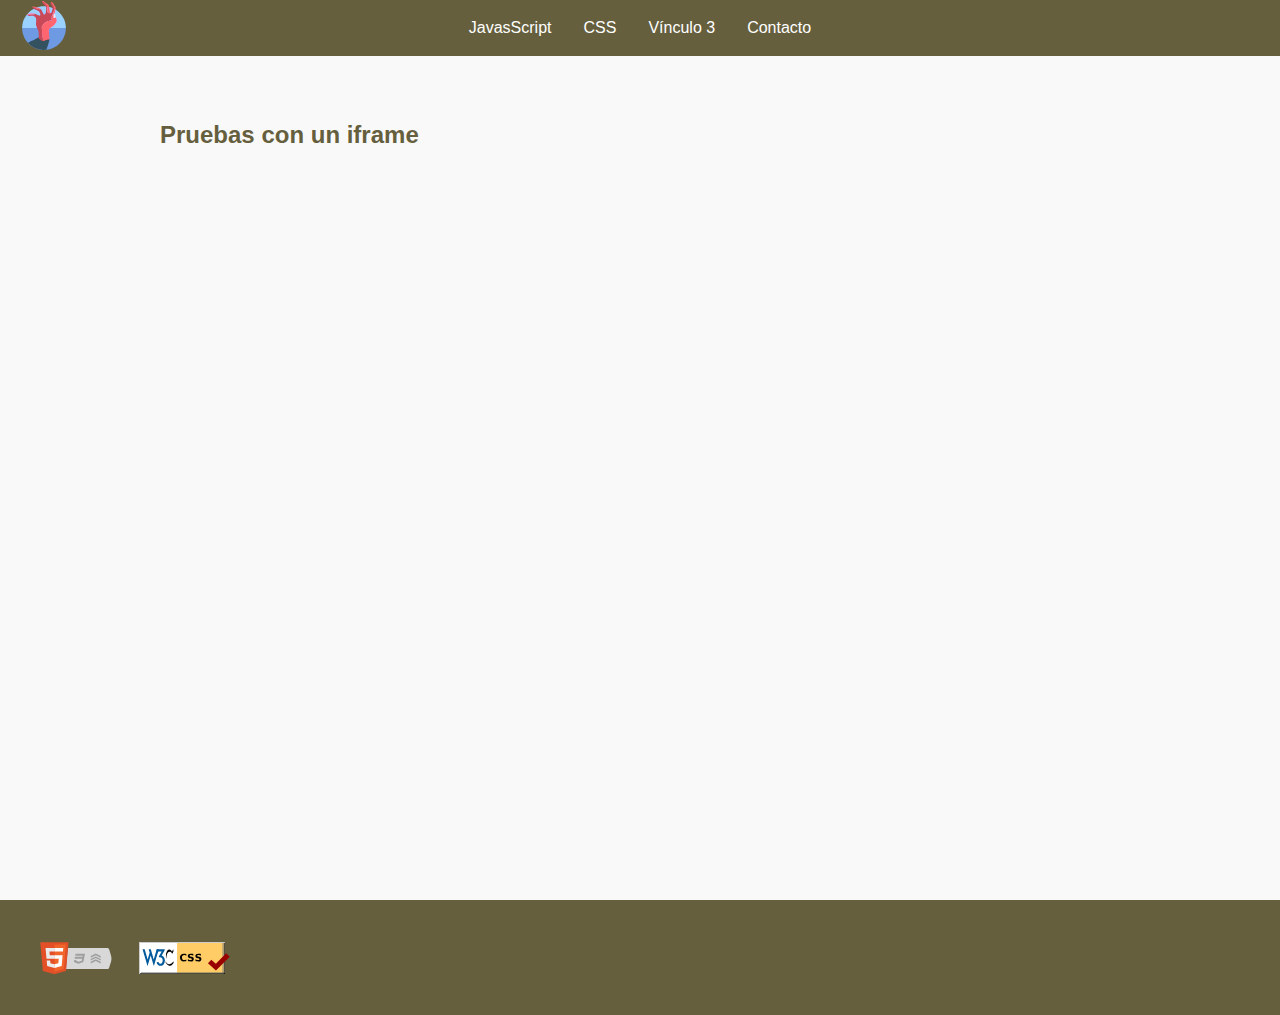
<file: pages/contacto.html>
<!DOCTYPE html>
<html lang="es" dir="ltr">
    <head>
        <meta charset="utf-8">
        <meta name="viewport" content="width=device-width, initial-scale=1.0" />
        <meta http-equiv="X-UA-Compatible" content="ie=edge" />
        <meta name="robots" content="noIndex, noFollow" />
        <meta name="description" content="Sitio web de prueba elaborado en el curso de Confección y Publicación de Páginas Web (IFCD0110). Unidad Formativa UF1306 Pruebas de funcionalidades y optimización de páginas web" />
        <link rel="shortcut icon" href="../assets/img/favicon.ico" type="image/vnd.microsoft.icon" />
        <link rel="stylesheet" href="../assets/css/application.css" />

        <meta name="author" content="Sonia Álvarez" />
        <title>Contacto</title>
        <script>
            alert("Tu navegador tiene JavaScript habilitado");
        </script>
    </head>
    <body>
        <header class="distribute">
            <a href="../index.html" title="Inicio">
                <figure class="logo"></figure>
                <h1 class="pechado">MF0951</h1>
            </a>
        </header>
        <nav class="main-center">
            <h2 class="pechado">Menú Principal</h2>
            <input id="icon-menu" name="icon-menu" type="checkbox" />
            <label for="icon-menu" class="icon-menu" aria-label="Abrir/Cerrar">Menú</label>

            <ul class="principal">
                <li>
                    <a href="javascript/index.html">JavasScript</a>
                    <ul>
                        <li>
                            <a href="javascript/formularios.html">Formularios</a>
                        </li>
                    </ul>
                </li>
                <li>
                    <a href="css/index.html">CSS</a>
                    <ul>
                        <li>
                            <a href="css/textos.html">Textos</a>
                        </li>
                        <li>
                            <a href="css/imagenes.html">Imágenes</a>
                        </li>
                        <li>
                            <a href="#">Vínculo 2.c</a>
                        </li>
                    </ul>
                </li>
                <li>
                    <a href="#">Vínculo 3</a>
                </li>
                <li>
                    <a href="#">Contacto</a>
                </li>
            </ul>
        </nav>
        <main>
            <article>
                <h2>Pruebas con un iframe</h2>
                <iframe src="https://www.google.com/maps/embed?pb=!1m14!1m8!1m3!1d11665.724856917783!2d-7.572449!3d43.0323579!3m2!1i1024!2i768!4f13.1!3m3!1m2!1s0x0%3A0x85ecfa7c43c03b84!2sCei%20Nodus%20Concello%20de%20Lugo!5e0!3m2!1ses!2ses!4v1648197735240!5m2!1ses!2ses" width="600" height="450" style="border:0;" allowfullscreen="" loading="lazy" referrerpolicy="no-referrer-when-downgrade"></iframe>

                <noscript>
                    <img src="https://picsum.photos/600/450" alt="Foto aleatoria de 600 x 450 px" />
                    <p>Su navegador no tiene JavaScript habilitado</p>
                    <p>Para habilitar JavaScript en su navegador siga las instrucciones</p>
                    <ul>
                        <li><a href="#">En Google Chrome</a></li>
                        <li><a href="#">En Mozilla Firefox</a></li>
                        <li><a href="#">En Microsoft Edge</a></li>
                    </ul>
                </noscript>
            </article>
        </main>
        <footer>
            <h2 class="pechado">Pie de página</h2>
            <ul class="validadores">
                <li class="validator cross-centro">
                    <a href="https://validator.w3.org/nu/" target="_blank" title="Documento HTML5 validado con Nu Html Checker">
                        <figure class="xhtml5"></figure>
                    </a>
                </li>
                <li class="validator cross-centro">
                    <a href="https://jigsaw.w3.org/css-validator/" target="_blank" title="Esta página web es un documento CSS versión 3 + SVG válido!">
                        <figure class="w3c"></figure>
                    </a>
                </li>
            </ul>
        </footer>
    </body>
</html>
</file>
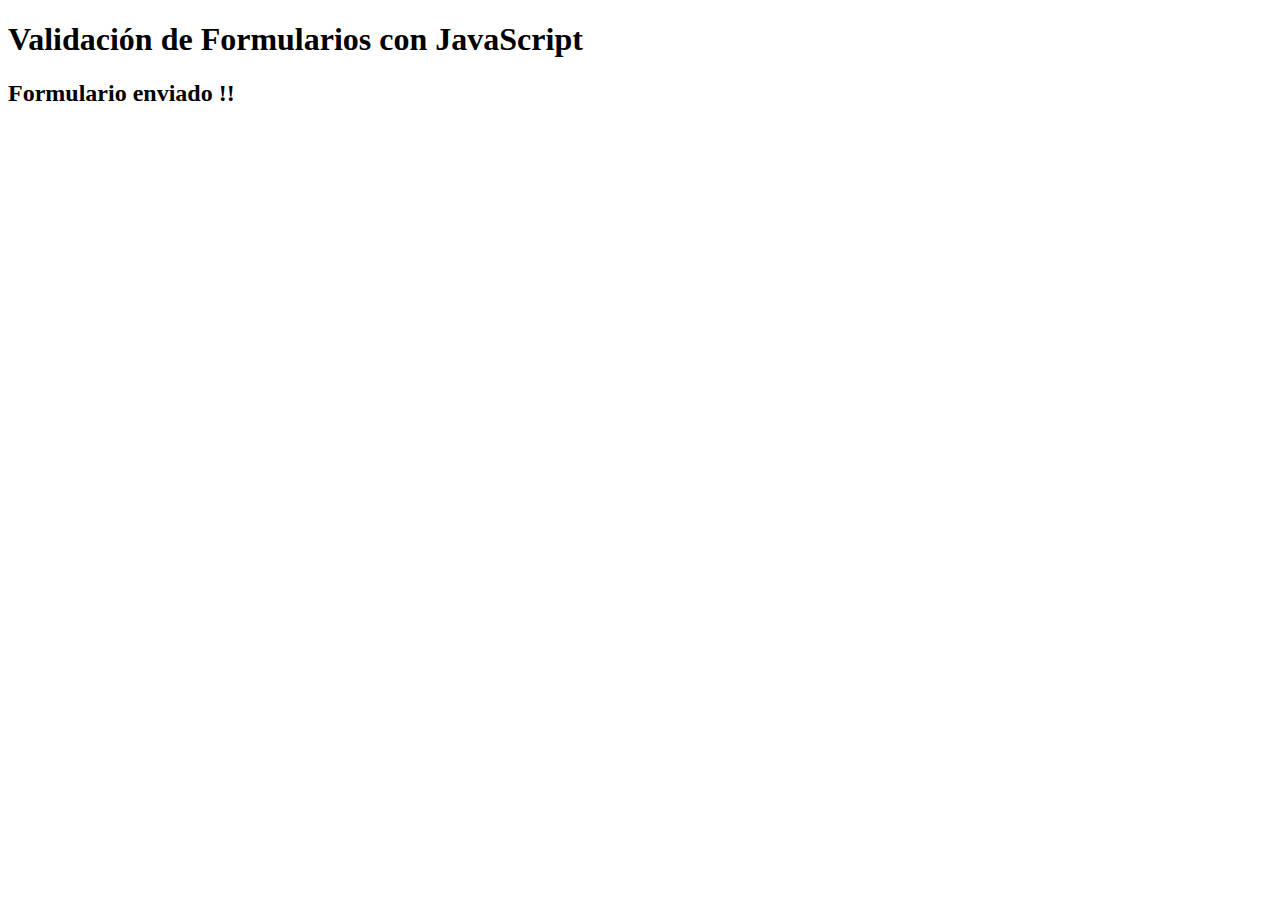
<file: pages/enviado.html>
<!DOCTYPE html>
<html lang="es" dir="ltr">

<head>
    <meta charset="utf-8" />
    <meta name="viewport" content="width=device-width, initial-scale=1.0" />
    <meta http-equiv="X-UA-Compatible" content="ie=edge" />
    <meta name="robots" content="noIndex, noFollow" />
    <meta name="description" content="Sitio web de prueba elaborado en el curso de Confección y Publicación de Páginas Web (IFCD0110). Unidad Formativa UF1304, Elaboración de plantillas y formularios" />
    <title>Formulario Enviado | UF1306</title>
</head>

<body>
    <header>
        <h1>Validación de Formularios con JavaScript</h1>
    </header>
    <nav></nav>
    <main>
        <article>
            <h2>Formulario enviado !!</h2>
        </article>
    </main>
    <footer></footer>
</body>

</html>
</file>
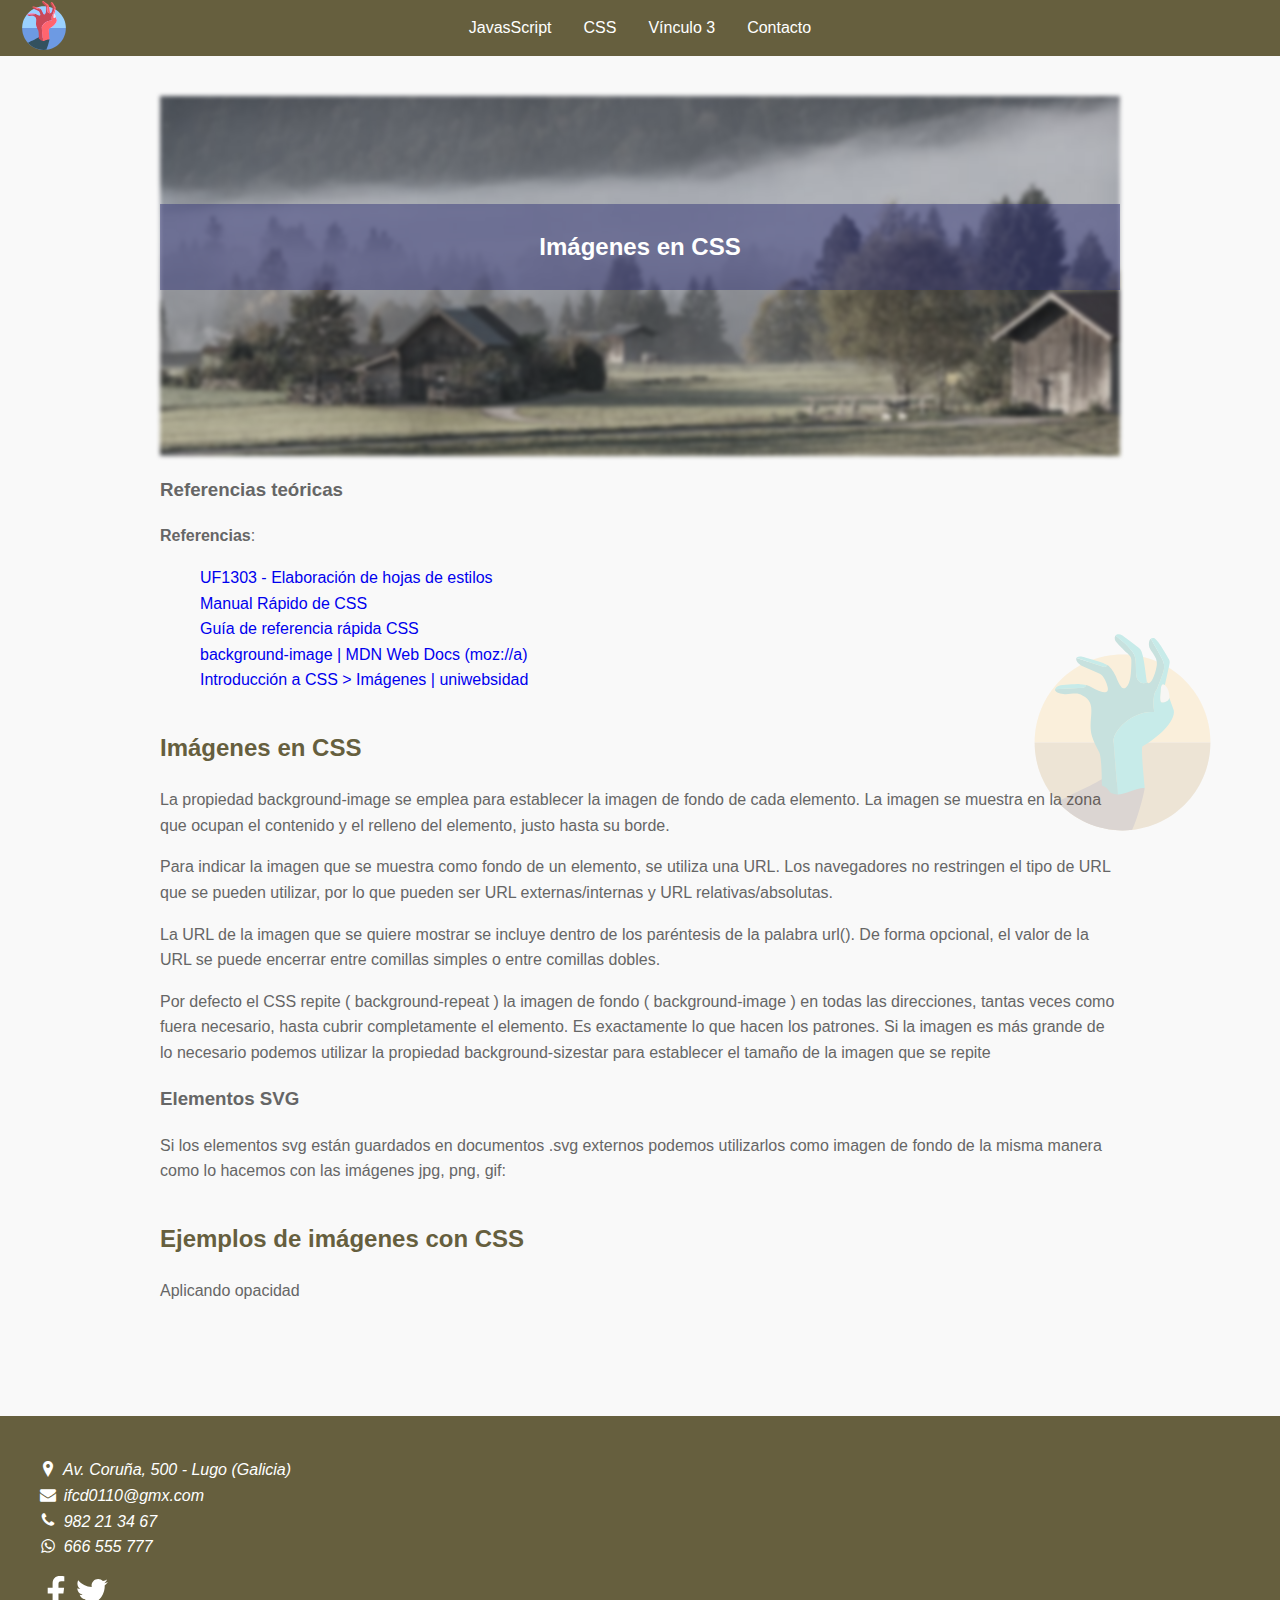
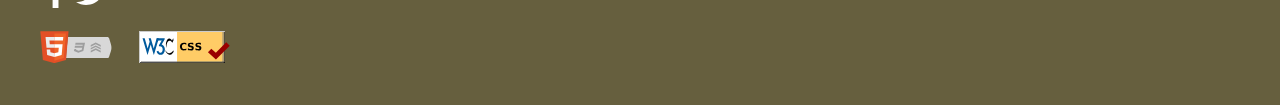
<file: pages/css/imagenes.html>
<!-- Declaración del tipo de documento HTML, siempre en la 1ª línea -->
<!DOCTYPE html>
<!-- Elemento html. Atributos lenguaje y dirección de lectura -->
<html lang="es" dir="ltr">
<!-- Cabecera oculta del documento web que solo ven los robots -->

<head>
    <!-- Juego de caracteres de casi todos los idiomas humanos (incluidos ñ, tildes ...) -->
    <meta charset="utf-8" />
    <!-- Escala inicial y renderizado _responsive_ por el ancho del dispositivo -->
    <meta name="viewport" content="width=device-width, initial-scale=1.0" />
    <!-- Compatibilidad con Microsoft Explorer -->
    <meta http-equiv="X-UA-Compatible" content="ie=edge" />
    <!-- Indéxame NO y sígueme NO -->
    <meta name="robots" content="noIndex, noFollow" />
    <!-- Breve descripción del sitio que se verá en los resultados de búsqueda -->
    <meta name="description" content="Sitio web de prueba elaborado en el curso de Confección y Publicación de Páginas Web (IFCD0110). Unidad Formativa UF1303: Tratamiento de textos con CSS" />
    <!-- Ruta al favicon -->
    <link rel="shortcut icon" href="../../assets/img/favicon.ico" type="image/vnd.microsoft.icon" />
    <!-- Ruta a las hojas de estilos -->
    <link rel="stylesheet" href="../../assets/css/application.css" />

    <!-- Título de la pestaña del navegador -->
    <title>Imágenes CSS | UF1303</title>
</head>

<body>
    <!-- El header es la cabecera de la página web lleva el único encabezado h1 de la página -->
    <header class="distribute">
        <a href="../../index.html" title="Inicio">
            <figure class="logo"></figure>
            <h1 class="pechado">MF0951</h1>
        </a>
    </header>
    <nav class="main-center">
        <h2 class="pechado">Menú Principal</h2>
        <input id="icon-menu" name="icon-menu" type="checkbox" />
        <label for="icon-menu" class="icon-menu" aria-label="Abrir/Cerrar">Menú</label>

        <ul class="principal">
            <li>
                <a href="../javascript/index.html">JavasScript</a>
                <ul>
                    <li>
                        <a href="../javascript/formularios.html">Formularios</a>
                    </li>
                </ul>
            </li>
            <li>
                <a href="index.html">CSS</a>
                <ul>
                    <li>
                        <a href="textos.html">Textos</a>
                    </li>
                    <li>
                        <a href="#">Imágenes</a>
                    </li>
                    <li>
                        <a href="#">Vínculo 2.c</a>
                    </li>
                </ul>
            </li>
            <li>
                <a href="#">Vínculo 3</a>
            </li>
            <li>
                <a href="../contacto.html">Contacto</a>
            </li>
        </ul>
    </nav>
    <main>
        <section class="tema textos agua justify">
            <header class="portada imagenes image-before">
                <h2>Imágenes en CSS</h2>
            </header>
            <article>
                <h3>Referencias teóricas</h3>
                <p><strong>Referencias</strong>: </p>
                <ul>
                    <li>
                        <a href="../../assets/docs/UF1303_Elaboracion-hojas-de-estilo.pdf">
                            UF1303 - Elaboración de hojas de estilos
                        </a>
                    </li>
                    <li>
                        <a href="../../assets/docs/CSS_Manual_rapido.pdf">
                            Manual Rápido de CSS
                        </a>
                    </li>
                    <li>
                        <a href="../../assets/docs/CSS_Guia_ref_rap.pdf">
                            Guía de referencia rápida CSS
                        </a>
                    </li>
                    <li>
                        <a href="https://developer.mozilla.org/es/docs/Web/CSS/background-image">
                            background-image | MDN Web Docs (moz://a)
                        </a>
                    </li>
                    <li>
                        <a href="https://uniwebsidad.com/libros/css/capitulo-8">
                            Introducción a CSS > Imágenes | uniwebsidad
                        </a>
                    </li>
                </ul>
            </article>
            <article>
                <h2>Imágenes en CSS</h2>
                <p>
                    La propiedad background-image se emplea para establecer la imagen de fondo de cada elemento. La imagen se muestra en la zona que ocupan el contenido y el relleno del elemento, justo hasta su borde.
                </p>
                <p>
                    Para indicar la imagen que se muestra como fondo de un elemento, se utiliza una URL. Los navegadores no restringen el tipo de URL que se pueden utilizar, por lo que pueden ser URL externas/internas y URL relativas/absolutas.
                </p>
                <p>
                    La URL de la imagen que se quiere mostrar se incluye dentro de los paréntesis de la palabra url(). De forma opcional, el valor de la URL se puede encerrar entre comillas simples o entre comillas dobles.
                </p>
                <p>
                    Por defecto el CSS repite ( background-repeat ) la imagen de fondo ( background-image ) en todas las direcciones, tantas veces como fuera necesario, hasta cubrir completamente el elemento. Es exactamente lo que hacen los patrones.
                    Si la imagen es más grande de lo necesario podemos utilizar la propiedad background-sizestar para establecer el tamaño de la imagen que se repite
                </p>
                <h3>Elementos SVG</h3>
                <p>
                    Si los elementos svg están guardados en documentos .svg externos podemos utilizarlos como imagen de fondo de la misma manera como lo hacemos con las imágenes jpg, png, gif:
                </p>
            </article>

            <article class="imagen">
                <h2>Ejemplos de imágenes con CSS</h2>
                <p>Aplicando opacidad</p>
            </article>
        </section>
    </main>
    <footer>
        <h2 class="pechado">Pie de página</h2>
        <section class="contentinfo">
            <h3 class="pechado">Información de contacto</h3>
            <address>
                <ul>
                    <li>
                        <a href="https://goo.gl/maps/s3k1C7FEyn3WrrVn7" title="Ven a visitarnos" target="_blank">
                            <span class="icon-location" aria-hidden="true"></span>
                            <span>Av. Coruña, 500 - Lugo (Galicia)</span>
                        </a>
                    </li>
                    <li>
                        <a href="mailto:ifcd0110@gmx.com" title="Escríbenos" target="_blank">
                            <span class="icon-mail" aria-hidden="true"></span>
                            <span>ifcd0110@gmx.com</span>
                        </a>
                    </li>
                    <li>
                        <a href="tel:+34982213467" title="Llámanos" target="_blank">
                            <span class="icon-phone" aria-hidden="true"></span>
                            <span>982 21 34 67</span>
                        </a>
                    </li>
                    <li>
                        <a href="whatsapp://send?" title="Chatea con nosostros" target="_blank">
                            <span class="icon-whatsapp" aria-hidden="true"></span>
                            <span>666 555 777</span>
                        </a>
                    </li>
                </ul>
            </address>
        </section>

        <section class="sociales">
            <h3 class="pechado">Síguenos en nuestras redes sociales</h3>
            <ul>
                <li>
                    <a href="https://es-es.facebook.com/" target="_blank" title="Síguenos en Facebook">
                        <figure class="social facebook">
                            <svg role="img" version="1.1" xmlns="http://www.w3.org/2000/svg" xmlns:xlink="http://www.w3.org/1999/xlink" x="0px" y="0px" xml:space="preserve"
                                aria-hidden="false"
                                width="16" height="16" viewBox="0 0 155.139 155.139"
                                aria-labelledby="facebookTitle--imagenes facebookDesc--imagenes"
                                id="facebook--imagenes">

                                <title id="facebookTitle--imagenes">Facebook</title>
                                <desc id="facebookDesc--imagenes">El logo abreviado de Facebook es su inicial 'f' en minúscula, en color blanco sobre un fondo azul de tono oscuro.</desc>

                             	<path d="M89.584,155.139V84.378h23.742l3.562-27.585H89.584V39.184
                             		c0-7.984,2.208-13.425,13.67-13.425l14.595-0.006V1.08C115.325,0.752,106.661,0,96.577,0C75.52,0,61.104,12.853,61.104,36.452
                             		v20.341H37.29v27.585h23.814v70.761H89.584z" />
                            </svg>

                        </figure>
                    </a>
                </li>
                <li>
                    <figure class="social twitter">
                        <svg role="img" version="1.1" xmlns="http://www.w3.org/2000/svg" xmlns:xlink="http://www.w3.org/1999/xlink" x="0px" y="0px" xml:space="preserve" aria-hidden="false"
                            width="100%" height="100%" viewBox="0 0 16 16"
                            aria-labelledby="twitterTitle--imagenes twitterDesc--imagenes"
                            id="twitter--imagenes">

                            <title id="twitterTitle--imagenes">Twitter</title>
                            <desc id="twitterDesc--imagenes">La imágen de logo de Twitter es la silueta de su pajarito en color azul, inspirado en la especie 'Azulillo pálido'.</desc>

                            <path d="M15.969,3.058c-0.586,0.26-1.217,0.436-1.878,0.515c0.675-0.405,1.194-1.045,1.438-1.809c-0.632,0.375-1.332,0.647-2.076,0.793c-0.596-0.636-1.446-1.033-2.387-1.033c-1.806,0-3.27,1.464-3.27,3.27 c0,0.256,0.029,0.506,0.085,0.745C5.163,5.404,2.753,4.102,1.14,2.124C0.859,2.607,0.698,3.168,0.698,3.767 c0,1.134,0.577,2.135,1.455,2.722C1.616,6.472,1.112,6.325,0.671,6.08c0,0.014,0,0.027,0,0.041c0,1.584,1.127,2.906,2.623,3.206 C3.02,9.402,2.731,9.442,2.433,9.442c-0.211,0-0.416-0.021-0.615-0.059c0.416,1.299,1.624,2.245,3.055,2.271 c-1.119,0.877-2.529,1.4-4.061,1.4c-0.264,0-0.524-0.015-0.78-0.046c1.447,0.928,3.166,1.469,5.013,1.469 c6.015,0,9.304-4.983,9.304-9.304c0-0.142-0.003-0.283-0.009-0.423C14.976,4.29,15.531,3.714,15.969,3.058z" />
                        </svg>

                    </figure>
                </li>
            </ul>
        </section>

        <section class="footer__pie">
            <h3 class="pechado">Página web validada por el W3C</h3>
            <ul class="validadores">
                <li class="validator cross-centro">
                    <a href="https://validator.w3.org/nu/" target="_blank" title="Documento HTML5 validado con Nu Html Checker">
                        <figure class="xhtml5"></figure>
                    </a>
                </li>
                <li class="validator cross-centro">
                    <a href="https://jigsaw.w3.org/css-validator/" target="_blank" title="Esta página web es un documento CSS versión 3 + SVG válido!">
                        <figure class="w3c"></figure>
                    </a>
                </li>
            </ul>
        </section>
    </footer>

</body>

</html>
</file>
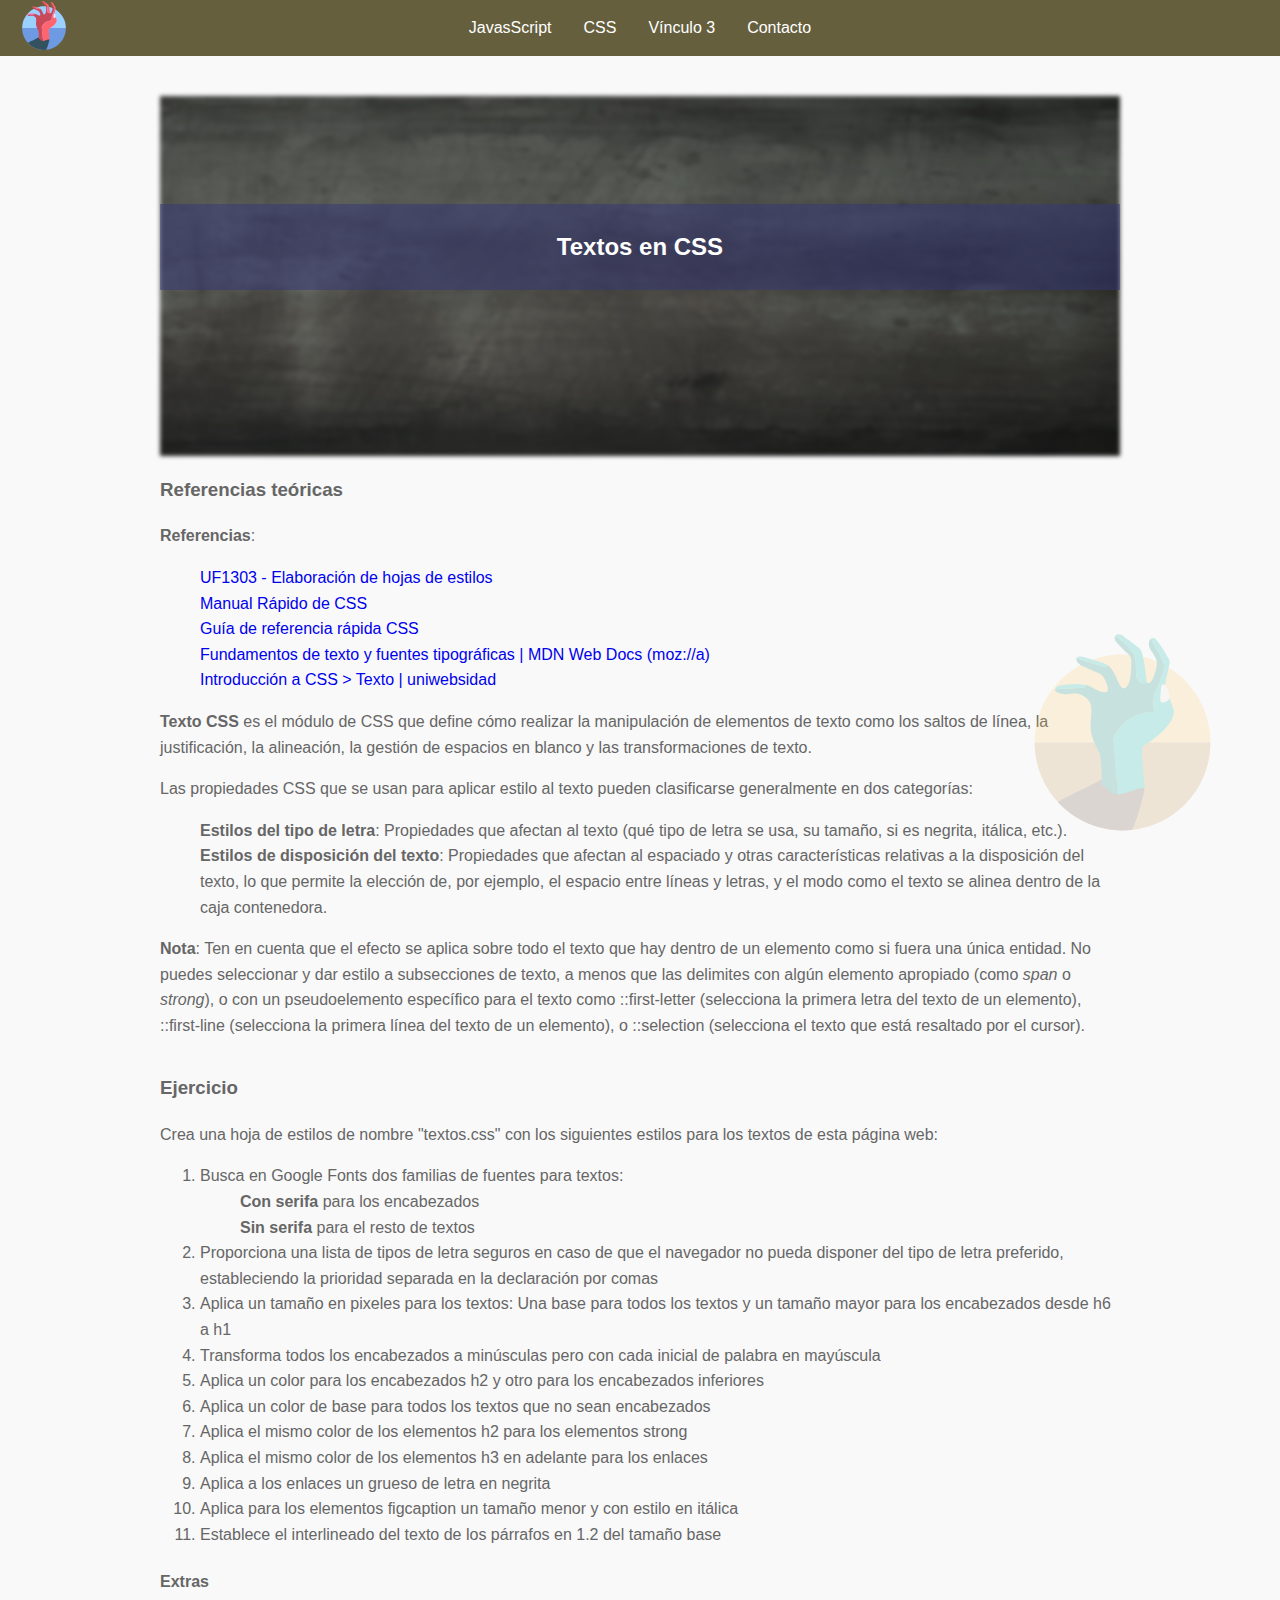
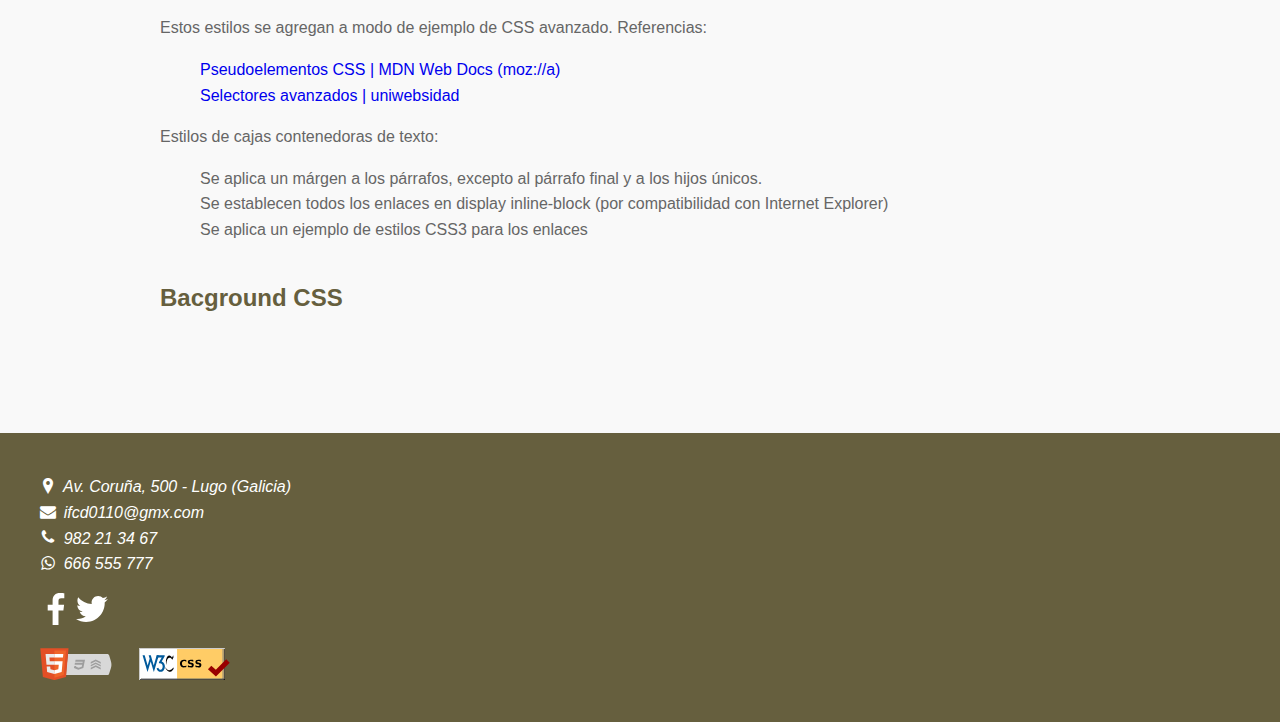
<file: pages/css/textos.html>
<!-- Declaración del tipo de documento HTML, siempre en la 1ª línea -->
<!DOCTYPE html>
<!-- Elemento html. Atributos lenguaje y dirección de lectura -->
<html lang="es" dir="ltr">
<!-- Cabecera oculta del documento web que solo ven los robots -->

<head>
    <!-- Juego de caracteres de casi todos los idiomas humanos (incluidos ñ, tildes ...) -->
    <meta charset="utf-8" />
    <!-- Escala inicial y renderizado _responsive_ por el ancho del dispositivo -->
    <meta name="viewport" content="width=device-width, initial-scale=1.0" />
    <!-- Compatibilidad con Microsoft Explorer -->
    <meta http-equiv="X-UA-Compatible" content="ie=edge" />
    <!-- Indéxame NO y sígueme NO -->
    <meta name="robots" content="noIndex, noFollow" />
    <!-- Breve descripción del sitio que se verá en los resultados de búsqueda -->
    <meta name="description" content="Sitio web de prueba elaborado en el curso de Confección y Publicación de Páginas Web (IFCD0110). Unidad Formativa UF1303: Tratamiento de textos con CSS" />
    <!-- Ruta al favicon -->
    <link rel="shortcut icon" href="../../assets/img/favicon.ico" type="image/vnd.microsoft.icon" />
    <!-- Ruta a las hojas de estilos -->
    <link rel="stylesheet" href="../../assets/css/application.css" />

    <!-- Título de la pestaña del navegador -->
    <title>Textos CSS | UF1303</title>
</head>

<body>
    <!-- El header es la cabecera de la página web lleva el único encabezado h1 de la página -->
    <header class="distribute">
        <a href="../../index.html" title="Inicio">
            <figure class="logo"></figure>
            <h1 class="pechado">MF0951</h1>
        </a>
    </header>

    <nav class="main-center">
        <h2 class="pechado">Menú Principal</h2>
        <input id="icon-menu" name="icon-menu" type="checkbox" />
        <label for="icon-menu" class="icon-menu" aria-label="Abrir/Cerrar">Menú</label>

        <ul class="principal">
            <li>
                <a href="../javascript/index.html">JavasScript</a>
                <ul>
                    <li>
                        <a href="../javascript/formularios.html">Formularios</a>
                    </li>
                </ul>
            </li>
            <li>
                <a href="index.html">CSS</a>
                <ul>
                    <li>
                        <a href="#">Textos</a>
                    </li>
                    <li>
                        <a href="imagenes.html">Imágenes</a>
                    </li>
                    <li>
                        <a href="#">Vínculo 2.c</a>
                    </li>
                </ul>
            </li>
            <li>
                <a href="#">Vínculo 3</a>
            </li>
            <li>
                <a href="../contacto.html">Contacto</a>
            </li>
        </ul>
    </nav>

    <main>
        <section class="tema textos agua justify">
            <header class="portada textos image-before">
                <h2>Textos en CSS</h2>
            </header>
            <article>
                <h3>Referencias teóricas</h3>
                <p><strong>Referencias</strong>: </p>
                <ul>
                    <li>
                        <a href="../../assets/docs/UF1303_Elaboracion-hojas-de-estilo.pdf">
                            UF1303 - Elaboración de hojas de estilos
                        </a>
                    </li>
                    <li>
                        <a href="../../assets/docs/CSS_Manual_rapido.pdf">
                            Manual Rápido de CSS
                        </a>
                    </li>
                    <li>
                        <a href="../../assets/docs/CSS_Guia_ref_rap.pdf">
                            Guía de referencia rápida CSS
                        </a>
                    </li>
                    <li>
                        <a href="https://developer.mozilla.org/es/docs/Learn/CSS/Styling_text/Fundamentals">
                            Fundamentos de texto y fuentes tipográficas | MDN Web Docs (moz://a)
                        </a>
                    </li>
                    <li>
                        <a href="https://uniwebsidad.com/libros/css/capitulo-6/texto-2">
                            Introducción a CSS > Texto | uniwebsidad
                        </a>
                    </li>
                </ul>
                <p>
                    <strong>Texto CSS</strong>
                    es el módulo de CSS que define cómo realizar la manipulación de elementos de texto como los saltos de línea, la justificación, la alineación, la gestión de espacios en blanco y las transformaciones de texto.
                </p>
                <p>
                    Las propiedades CSS que se usan para aplicar estilo al texto pueden clasificarse generalmente en dos categorías:
                </p>
                <ul>
                    <li>
                        <strong>Estilos del tipo de letra</strong>:
                        <span>
                            Propiedades que afectan al texto (qué tipo de letra se usa, su tamaño, si es negrita, itálica, etc.).
                        </span>
                    </li>
                    <li>
                        <strong>Estilos de disposición del texto</strong>:
                        <span>
                            Propiedades que afectan al espaciado y otras características relativas a la disposición del texto, lo que permite la elección de, por ejemplo, el espacio entre líneas y letras, y el modo como el texto se alinea dentro de
                            la caja contenedora.
                        </span>
                    </li>
                </ul>
                <p class="nota">
                    <strong>Nota</strong>:
                    <span>
                        Ten en cuenta que el efecto se aplica sobre todo el texto que hay dentro de un elemento como si fuera una única entidad. No puedes seleccionar y dar estilo a subsecciones de texto, a menos que las delimites con algún elemento
                        apropiado (como <em>span</em> o <em>strong</em>), o con un pseudoelemento específico para el texto como ::first-letter (selecciona la primera letra del texto de un elemento), ::first-line (selecciona la primera línea del texto
                        de un elemento), o ::selection (selecciona el texto que está resaltado por el cursor).
                    </span>
                </p>
            </article>
            <article>
                <h3>Ejercicio</h3>
                <p>
                    Crea una hoja de estilos de nombre "textos.css" con los siguientes estilos para los textos de esta página web:
                </p>
                <ol>
                    <li>
                        Busca en Google Fonts dos familias de fuentes para textos:
                        <ul>
                            <li>
                                <strong>Con serifa</strong> para los encabezados
                            </li>
                            <li>
                                <strong>Sin serifa</strong> para el resto de textos
                            </li>
                        </ul>
                    </li>
                    <li>
                        Proporciona una lista de tipos de letra seguros en caso de que el navegador no pueda disponer del tipo de letra preferido, estableciendo la prioridad separada en la declaración por comas
                    </li>
                    <li>
                        Aplica un tamaño en pixeles para los textos: Una base para todos los textos y un tamaño mayor para los encabezados desde h6 a h1
                    </li>
                    <li>
                        Transforma todos los encabezados a minúsculas pero con cada inicial de palabra en mayúscula
                    </li>
                    <li>
                        Aplica un color para los encabezados h2 y otro para los encabezados inferiores
                    </li>
                    <li>
                        Aplica un color de base para todos los textos que no sean encabezados
                    </li>
                    <li>
                        Aplica el mismo color de los elementos h2 para los elementos strong
                    </li>
                    <li>
                        Aplica el mismo color de los elementos h3 en adelante para los enlaces
                    </li>
                    <li>
                        Aplica a los enlaces un grueso de letra en negrita
                    </li>
                    <li>
                        Aplica para los elementos figcaption un tamaño menor y con estilo en itálica
                    </li>
                    <li>
                        Establece el interlineado del texto de los párrafos en 1.2 del tamaño base
                    </li>
                </ol>

                <h4>Extras</h4>
                <p>
                    Estos estilos se agregan a modo de ejemplo de CSS avanzado. Referencias:
                </p>
                <ul>
                    <li>
                        <a href="https://developer.mozilla.org/es/docs/Web/CSS/Pseudo-elements">
                            Pseudoelementos CSS | MDN Web Docs (moz://a)
                        </a>
                    </li>
                    <li>
                        <a href="https://uniwebsidad.com/libros/css-avanzado/capitulo-3">
                            Selectores avanzados | uniwebsidad
                        </a>
                    </li>
                </ul>

                <p>
                    Estilos de cajas contenedoras de texto:
                </p>
                <ul>
                    <li>
                        Se aplica un márgen a los párrafos, excepto al párrafo final y a los hijos únicos.
                    </li>
                    <li>
                        Se establecen todos los enlaces en display inline-block (por compatibilidad con Internet Explorer)
                    </li>
                    <li>
                        Se aplica un ejemplo de estilos CSS3 para los enlaces
                    </li>
                </ul>
            </article>
            <article class="posicion">
                <h2>Bacground CSS</h2>
                <figure class="caja"></figure>
            </article>
        </section>
    </main>
    <footer>
        <h2 class="pechado">Pie de página</h2>
        <section class="contentinfo">
            <h3 class="pechado">Información de contacto</h3>
            <address>
                <ul>
                    <li>
                        <a href="https://goo.gl/maps/s3k1C7FEyn3WrrVn7" title="Ven a visitarnos" target="_blank">
                            <span class="icon-location" aria-hidden="true"></span>
                            <span>Av. Coruña, 500 - Lugo (Galicia)</span>
                        </a>
                    </li>
                    <li>
                        <a href="mailto:ifcd0110@gmx.com" title="Escríbenos" target="_blank">
                            <span class="icon-mail" aria-hidden="true"></span>
                            <span>ifcd0110@gmx.com</span>
                        </a>
                    </li>
                    <li>
                        <a href="tel:+34982213467" title="Llámanos" target="_blank">
                            <span class="icon-phone" aria-hidden="true"></span>
                            <span>982 21 34 67</span>
                        </a>
                    </li>
                    <li>
                        <a href="whatsapp://send?" title="Chatea con nosostros" target="_blank">
                            <span class="icon-whatsapp" aria-hidden="true"></span>
                            <span>666 555 777</span>
                        </a>
                    </li>
                </ul>
            </address>
        </section>

        <section class="sociales">
            <h3 class="pechado">Síguenos en nuestras redes sociales</h3>
            <ul>
                <li>
                    <a href="https://es-es.facebook.com/" target="_blank" title="Síguenos en Facebook">
                        <figure class="social facebook">
                            <svg role="img" version="1.1" xmlns="http://www.w3.org/2000/svg" xmlns:xlink="http://www.w3.org/1999/xlink" x="0px" y="0px" xml:space="preserve" width="16" height="16" viewBox="0 0 155.139 155.139">

                                <path d="M89.584,155.139V84.378h23.742l3.562-27.585H89.584V39.184
                                c0-7.984,2.208-13.425,13.67-13.425l14.595-0.006V1.08C115.325,0.752,106.661,0,96.577,0C75.52,0,61.104,12.853,61.104,36.452
                                v20.341H37.29v27.585h23.814v70.761H89.584z" />
                            </svg>

                        </figure>
                    </a>
                </li>
                <li>
                    <figure class="social twitter">
                        <svg role="img" version="1.1" xmlns="http://www.w3.org/2000/svg" xmlns:xlink="http://www.w3.org/1999/xlink" x="0px" y="0px" xml:space="preserve" width="100%" height="100%" viewBox="0 0 16 16">

                            <path
                                d="M15.969,3.058c-0.586,0.26-1.217,0.436-1.878,0.515c0.675-0.405,1.194-1.045,1.438-1.809c-0.632,0.375-1.332,0.647-2.076,0.793c-0.596-0.636-1.446-1.033-2.387-1.033c-1.806,0-3.27,1.464-3.27,3.27 c0,0.256,0.029,0.506,0.085,0.745C5.163,5.404,2.753,4.102,1.14,2.124C0.859,2.607,0.698,3.168,0.698,3.767 c0,1.134,0.577,2.135,1.455,2.722C1.616,6.472,1.112,6.325,0.671,6.08c0,0.014,0,0.027,0,0.041c0,1.584,1.127,2.906,2.623,3.206 C3.02,9.402,2.731,9.442,2.433,9.442c-0.211,0-0.416-0.021-0.615-0.059c0.416,1.299,1.624,2.245,3.055,2.271 c-1.119,0.877-2.529,1.4-4.061,1.4c-0.264,0-0.524-0.015-0.78-0.046c1.447,0.928,3.166,1.469,5.013,1.469 c6.015,0,9.304-4.983,9.304-9.304c0-0.142-0.003-0.283-0.009-0.423C14.976,4.29,15.531,3.714,15.969,3.058z" />
                        </svg>

                    </figure>
                </li>
            </ul>
        </section>

        <section class="footer__pie">
            <h3 class="pechado">Página web validada por el W3C</h3>
            <ul class="validadores">
                <li class="validator cross-centro">
                    <a href="https://validator.w3.org/nu/" target="_blank" title="Documento HTML5 validado con Nu Html Checker">
                        <figure class="xhtml5"></figure>
                    </a>
                </li>
                <li class="validator cross-centro">
                    <a href="https://jigsaw.w3.org/css-validator/" target="_blank" title="Esta página web es un documento CSS versión 3 + SVG válido!">
                        <figure class="w3c"></figure>
                    </a>
                </li>
            </ul>
        </section>
    </footer>
</body>

</html>
</file>
<file: assets/css/_common/_utils/flexbox.css>
/*
    todo: las clases de alineacion (justify, top, bottom ..)
    se aplican a un item unico o a todo un contenedor para que hereden sus hijos
*/
/*
    =======================
        = CLASS FLEX =
    =======================
*/
/* ----------- CONTAINER -----------
    display: flex; or inline-flex
*/

.linea,
.continente {
    display: flex;
    margin-left: auto;
    margin-right: auto;
    width: 100%;
}

.continente {
    flex-wrap: wrap;
}

/* ----------- ITEM ----------- */
.celda,
.contenido { margin: 0; }

.contenido { width : 100%; }

/*
    ================================
        = CLASS FLEX CONTAINER =
    ================================
*/
/* ----------- FLEX DIRECTION ----------------------------------
    flex-direction: row | row-reverse | column | column-reverse;
*/
.reverse,
.reverse-wrap {
    display: flex;
    flex-direction: row-reverse;
}

.reverse-wrap { flex-wrap: wrap; }

.column,
.column-wrap,
.column-reverse {
    display: flex;
    flex-direction: column;
}

.column-wrap { flex-wrap: wrap; }

.column-reverse { flex-direction: column-reverse; }


/* ========== MAIN-AXIS =================== */

/* ----------- JUSTIFY-CONTENT ------------ */
/*
    justify-content:
        flex-start | flex-end | center | space-between | space-around; */

/* --- flex-start --- */
.main-inicio,
.main-start {
    display: flex;
    justify-content: flex-start;
}

.main-start { flex-wrap: wrap; }

/* --- flex-end --- */
.main-fin,
.main-end {
    display: flex;
    justify-content: flex-end;
}

.main-end { flex-wrap: wrap; }

/* --- center --- */

.main-centro,
.main-center {
    display: flex;
    justify-content: center;
}

/* Bug ie10 idem column */
.column-main-centro,
.column-main-center {
    display: flex;
    flex-direction: column;

    justify-content: center;
    -webkit-box-pack: center;
    -ms-flex-pack: center;
    text-align: center;
}

.main-center,
.column-main-center {
    flex-wrap: wrap;
}

/* -- space-between --- */

.justificado,
.justify {
    display: flex;
    justify-content: space-between;
}

.justify { flex-wrap: wrap; }

/* --- space-around --- */

.rodeado,
.distribute {
    justify-content: space-around;
    display: flex;
}

.distribute { flex-wrap: wrap; }


/*  ======== CROSS-AXIS ========================== */

/* --------- ALIGN-ITEMS & ALIGN CONTENT ...------ */
/*
    align-items:
        flex-start | flex-end | center | baseline | stretch; */


/*  --- start --- */

.cross-inicio,
.cross-start {
    display: flex;
    align-items: flex-start;
    align-content: flex-start;
}

.cross-start { flex-wrap: wrap; }

/*  --- end --- */

.cross-fin,
.cross-end {
    display: flex;
    align-items: flex-end;
    align-content: flex-end;
}

.cross-end { flex-wrap: wrap; }


/*  --- center --- */

.cross-centro,
.cross-center {
    display: flex;
    align-items: center;
    align-content: center;
}

/* // Bug ie10 idem column */
.column-cross-centro,
.column-cross-center {
    display: flex;
    flex-direction: column;

    align-items: center;
    align-content: center;
}

.cross-center,
.column-cross-center {
    flex-wrap: wrap;
}

/* ------------------------------------------------------
    --- Centrado absoluto (vertical y horizontal) ---
--------------------------------------------------------- */

.abcentro,
.abcenter {
    display: flex;
    justify-content: center;
    align-items: center;
    align-content: center;
    text-align: center;
}

/* // Bug ie10 idem column */
.column-abcentro,
.column-abcenter {
    display: flex;
    flex-direction: column;

    justify-content: center;
    align-items: center;
    align-content: center;
    text-align: center;
}

.abcenter,
.column-abcenter {
    flex-wrap: wrap;
}
</file>
<file: assets/css/_common/_utils/visibilidad.css>
/* Contenido visible a algunos lectores de pantalla */

.oculto { display: none; }

/* Contenido invisible al ojo humano, pero ...  */
/* Contenido visible a la Tecnología de Asistencia (AT) */
    /* http://www.cssmojo.com/hide-content-from-sighted-users/ */
    /* Sirve para ocultar a la vista ocular pero accesible en los lectores de pantalla, robots y validadores */

.pechado {
    position: absolute !important;
    clip: rect(1px, 1px, 1px, 1px);
    /* Para ie6, ie7 */
    clip: rect(1px 1px 1px 1px);
    padding: 0 !important;
    border: 0 !important;
    height: 0px !important;
    width: 0px !important;
    overflow: hidden;
}

/* Contenido inaccesible */

.pechadisimo, .print {
    display: none;
    visibility: hidden;
    overflow-x: hidden;
    height: 0;
}
</file>
<file: assets/css/aplicado.css>
@charset "UTF-8";
/*

-------------------------------
    --- Inicializaciones ---
-------------------------------

*/

/* @import url('_app/_theme/base.css'); */

/*=============================================>>>>>
* Web Design | Content Creation
* Responsive Web Desing | Usable and Accessible Design
* Framework Css3 | Semantic html5 templates
* W3C Validator
* (CC BY-NC)
* @version 1.3 June 2017
* @author Sonia Álvarez Brasa
===============================================>>>>>*/

/*
    Las reglas agrupadas en esta categoría se aplican a
    selectores HTML puros y sin descendientes.
*/

/* A TODOS: comodin no recomendable */
*,
*:before,
*:after {
    box-sizing: border-box;
}

/* Centrado automático y familia por defecto */
body {
    margin: 0;
    font-family: sans-serif;
}

/* imagenes responsive */
img {
    max-width: 100%;
    height: auto;
}

ul {
    list-style: none;
}

a {
    text-decoration: none;
}



:root {
    /*

    --------------------------------
        --- header del sitio ---
    --------------------------------

    */
    --height-header: 3.5rem;
    /*

    --------------------------------
        --- logo del sitio ---
    --------------------------------

    */
    /* Logo olímpico 1020 x 495 pixeles */

    /* Logo mano zombie 64 x 64 pixeles */

    --url-logo-index: url('../svg/logo.svg');
    --url-logo-header: url('../svg/logo.svg');

    /*--height-header de mi logo 64 / 64 */
    /* 3.5rem x 64:64 = 3.5rem nuevo height-header */
    --wlogo-header: 3.5rem;

    /* Efecto al hover */
    --logo-filter--hover: hue-rotate(180deg);
    /* Ejemplo de filtro múltiple */
    /* filter: brightness(0.8) sepia(0.8) saturate(80); */

    /*
        URL's y ratios logos validadores
    */
    --url_w3c: url('../svg/w3c/css.svg');
    --url_xhtml5: url('../svg/w3c/html5.svg');
    --w3c_ratio: 88/31;
    --xhtml5_ratio: 182/64;
    --height-w3c: 1.5em;
    /*

    ------------------------------------
        --- Colores corporativos ---
    ------------------------------------

    */
    --color-b: #665F3E;
    --color-t1: #9CB27E;
    --color-t2: #0085c7;
    /* bootstrap Colors */
    --color-primary: #007bff;
    --color-secondary: #6c757d;
    --color-success: #28a745;
    --color-danger: #dc3545;
    --color-warning: peru;
    --color-info: #17a2b8;
    --color-light: #f8f9fa;
    --color-dark: #343a40;
    --bg-body: #f9f9f9;
    --color-body: #666666;
    /* Colores menu */
    --bg-menu: var(--color-b);
    --bg-menu-item--hover: rgba(255, 255, 255, 0.2);
    --bg-submenu: var(--color-t1);
    --bg-submenu-item--hover: rgba(255, 255, 255, 0.4);
    --bg-label-rwd: var(--color-b);
    --bg-label-rwd--hover: var(--color-b);
    --color-menu: #ffffff;
    --color-menu--hover: #fff9c4;
    --color-submenu: #ffffff;
    --color-submenu--hover: var(--color-b);
    --color-label-rwd: #ffffff;
    --color-label-rwd--hover: #fff9c4;
    /*

        --- @media queries del sitio  ---

    */
    /* Para casos de global width máximo */
    --max-width: 100%;
    /* Declaración de los @media del sitio */
    /* 480px */
    --xs: 30rem;
    /* 768px */
    --xm: 48rem;
    /* 1040px */
    --xl: 65rem;
    /* 1440px */
    --xxl: 90rem;
    /* 1600px */
    --xxxl: 100rem;

    /*
        --- Imágenes del sitio ---
    */

    /* Categoría CSS, Página textos */
    --img_css_textos: url('../img/nature-2813487_960_720.jpg');
}
/*
-------------------------------------
    --- Maquetación del sitio ---
-------------------------------------

*/
/* @import url('_app/_theme/tema.css'); */


/*
    Las reglas agrupadas en esta categoria se aplican a
    todo el proyecto como identidad corporativa.
    Es la capa visual.
*/

/* ----------- MAQUETACIÓN ----------- */
html, body, main {
    min-height: 100%;
}

body {
    position: relative;
}

body>header {
    position: fixed;
    top: 0;
    height: var(--height-header);
    z-index: 3;
}

body>nav {
    position: fixed;
    top: 0;
    left: 0;
    width: 100%;
    z-index: 2;
}

body>nav ul li a {
    line-height: var(--height-header);
}

body main {
    min-height: 100%;
    /* Bug ie10 */
    min-height: 100vh;
    height: auto;
    margin-top: var(--height-header);
    width: 100%;
}

@media screen and (min-width: 49rem) {
    body main {
        /* Efecto Parallax */
        /* Height footer: */
        /* margin-bottom: 100vh;     */
        display: flex;
        flex-wrap: wrap;
        justify-content: space-between;
    }
}

/*

-------------------------------------------
    --- Icon fonts ---
-------------------------------------------

*/
/* @import url('_app/_theme/fonts.css'); */

@font-face {
  font-family: "wcstudio";
  src:url("../fonts/wcstudio.eot");
  src:url("../fonts/wcstudio.eot?#iefix") format("embedded-opentype"),
    url("../fonts/wcstudio.woff") format("woff"),
    url("../fonts/wcstudio.ttf") format("truetype"),
    url("../fonts/wcstudio.svg#wcstudio") format("svg");
  font-weight: normal;
  font-style: normal;

}

[data-icon]:before {
  font-family: "wcstudio" !important;
  content: attr(data-icon);
  font-style: normal !important;
  font-weight: normal !important;
  font-variant: normal !important;
  text-transform: none !important;
  speak: none;
  line-height: 1;
  -webkit-font-smoothing: antialiased;
  -moz-osx-font-smoothing: grayscale;
}

[class^="icon-"]:before,
[class*=" icon-"]:before {
  font-family: "wcstudio" !important;
  font-style: normal !important;
  font-weight: normal !important;
  font-variant: normal !important;
  text-transform: none !important;
  speak: none;
  line-height: 1;
  -webkit-font-smoothing: antialiased;
  -moz-osx-font-smoothing: grayscale;
}

.icon-menu:before {
  content: "\61";
}
.icon-location:before {
  content: "\62";
}
.icon-mail:before {
  content: "\63";
}
.icon-phone:before {
  content: "\64";
}
.icon-fax:before {
  content: "\65";
}
.icon-print:before {
  content: "\66";
}
.icon-mobile:before {
  content: "\67";
}
.icon-whatsapp:before {
  content: "\68";
}

[class^="icon-"]:before,
[class*=" icon-"]:before {
    position: relative;
    top: 0.1em;
    margin-right: 0.2em;
}


/*

----------------------------------------------------------------
    --- Capas (header | menu | main | aside/s | footer ) ---
----------------------------------------------------------------

*/
/* @import url('_app/_layout/header.css'); */

/*
    ----------------------------
        --- Site header ---
    ----------------------------

*/
body > header {
    background-color: var(--color-b);
}

body>header a figure.logo {
    background-image: var(--url-logo-header);
    height: var(--height-header);
    width: var(--wlogo-header);
    margin: 0;
    background-color: transparent;
    background-repeat: no-repeat;
    background-position: 50% 50%;
    background-size: cover;
    background-attachment: scroll;
    background-origin: border-box;
    filter: none;
    margin-left: 1em;
    margin-right: 1em;
}

body>header a:focus figure.logo,
body>header a:target figure.logo,
body>header a:hover figure.logo {
    /* filter: brightness(0.8) sepia(0.8) saturate(80); */
    filter: var(--logo-filter--hover);
}



/* @import url('_app/_layout/menu.css'); */

/*

    Menu & submenu Responsive

    by Sonia Álvarez

*/

body > nav {
    background-color: var(--bg-menu);
}

/* Lista principal */
body>nav ul.principal {
    margin: 0;
    padding: 0;
    list-style: none;
}

/* Listas submenus */
body>nav ul.principal li ul {
    width: auto;
    height: auto;
    margin: 0;
    padding: 0;
    list-style: none;
}
body>nav ul.principal li ul li {
    width: 100%;
}


/* Todos los ítems */
body>nav ul.principal li {
    transition: all 0.5s ease-out;
}

/* Todos los enlaces */
body>nav ul.principal li a {
    display: block;
    width: 100%;
    padding-left: 1em;
    padding-right: 1em;
    white-space: nowrap;
    font-weight: normal;
}



/* Colores del menú principal */

body>nav ul.principal {
    background-color: transparent;
}
body>nav ul.principal > li {
    background-color: var(--bg-menu);
}

body>nav ul.principal > li > a {
    color: var(--color-menu);
}

body>nav ul.principal > li:focus,
body>nav ul.principal > li:target,
body>nav ul.principal > li:hover {
    background-color: var(--bg-menu-item--hover);
}

body>nav ul.principal > li:focus > a,
body>nav ul.principal > li:target > a,
body>nav ul.principal > li:hover > a {
    color: var(--color-menu--hover);
}

/* Colores del submenú */

body>nav ul.principal li ul {
    background-color: var(--bg-submenu);
}

body>nav ul.principal>li>ul>li {
    background-color: transparent;
}

body>nav ul.principal > li > ul > li > a {
    color: var(--color-submenu);
}


body>nav ul.principal>li>ul>li:focus,
body>nav ul.principal>li>ul>li:target,
body>nav ul.principal>li>ul>li:hover {
    background-color: var(--bg-submenu-item--hover);
}

body>nav ul.principal>li>ul>li:focus > a,
body>nav ul.principal>li>ul>li:target > a,
body>nav ul.principal>li>ul>li:hover > a {
    color: var(--color-submenu--hover);
}

/*

    Colores a la inversa hasta @media 48.9rem

*/

@media screen and (max-width: 48.9rem) {
/* Colores del menú principal */

    body>nav ul.principal {
        background-color: var(--bg-submenu);
    }
    body>nav ul.principal > li {
        background-color: transparent;
    }

    body>nav ul.principal > li > a {
        color: var(--color-submenu);
    }

    body>nav ul.principal > li:focus,
    body>nav ul.principal > li:target,
    body>nav ul.principal > li:hover {
        background-color: var(--bg-submenu-item--hover);
    }

    body>nav ul.principal > li:focus > a,
    body>nav ul.principal > li:target > a,
    body>nav ul.principal > li:hover > a {
        color: var(--color-submenu--hover);
    }

    /* Colores del submenú */

    body>nav ul.principal li ul {
        background-color: transparent;
    }

    body>nav ul.principal>li>ul>li {
        background-color: var(--bg-menu);
    }

    body>nav ul.principal ul > li > a {
        color: var(--color-menu);
    }


    body>nav ul.principal>li>ul>li:focus,
    body>nav ul.principal>li>ul>li:target,
    body>nav ul.principal>li>ul>li:hover {
        background-color: var(--bg-menu-item--hover);
    }

    body>nav ul.principal ul>li:focus > a,
    body>nav ul.principal ul>li:target > a,
    body>nav ul.principal ul>li:hover > a {
        color: var(--color-menu--hover);
    }
}

@media screen and (max-width: 48.9rem) {
    body>nav {
        background-color: var(--bg-label-rwd);
    }
    #icon-menu+label {
        color: var(--color-label-rwd);
    }
    #icon-menu:checked+label {
        background-color: var(--bg-label-rwd--hover);
        color: var(--color-label-rwd--hover);
    }
}


/* Icon-fonts */
body>nav ul.principal li[class*="icon-"] {
    padding-left: 1em;
    color: var(--color-menu);
}

body>nav ul.principal li[class*="icon-"]>a {
    padding-left: 0;
}

body>nav ul.principal li[class*="icon-"]:before {
    top: 0;
}


/* Icon-font, normalmente icono hamburguesa para formato móvil */
body>nav #icon-menu {
    position: absolute !important;
    clip: rect(1px 1px 1px 1px);
    /* Para ie6, ie7 */
    clip: rect(1px 1px 1px 1px);
    padding: 0 !important;
    border: 0 !important;
    height: 1px !important;
    width: 1px !important;
    overflow: hidden;
}

/*

    Media Queries

*/
/*
    @media hasta 48.9rem

*/
@media screen and (max-width: 48.9rem) {
    body>nav ul.principal {
        width: 100%;
        height: 100%;
        max-height: calc(100vh - var(--height-header));
        overflow-y: auto;
        display: none;
    }

    body>nav ul.principal > li {
        width: 100%;
        /* border-bottom */
        height: calc(100% - 1px);
    }
    body>nav ul.principal li {
        border-bottom: 1px solid rgba(255,255,255, 0.2);
    }
    body>nav ul.principal > li ul {
        padding-left: 2em;
    }

    body>nav ul.principal li:last-child {
        border-bottom: none;
        padding-bottom: 2em;
    }

    #icon-menu+label {
        display: block;
        line-height: var(--height-header);
        text-align: center;
        cursor: pointer;
    }

    #icon-menu:checked+label {
        width: 100%;
    }

    #icon-menu:checked~ul.principal {
        display: block;
    }
}

/*
    @media desde 49rem

*/

@media all and (min-width: 49rem) {
    body>nav ul.principal {
        display: flex;
        justify-content: center;
    }

    body>nav ul.principal>li {
        display: inline-flex;
        position: relative;
    }

    body>nav ul.principal>li[class*="icon-"]:before {
        top: -0.1em;
    }

    body>nav ul.principal>li>ul {
        position: absolute;
        top: var(--height-header);
        transition: opacity 0.5s linear;
        /* opacity: 0; */
        display: none;
    }

    body>nav ul.principal>li>ul li {
        padding-left: 1em;
        padding-right: 1em;
        margin-bottom: 1px;
    }

    body>nav ul.principal>li:focus>ul,
    body>nav ul.principal>li:target>ul,
    body>nav ul.principal>li:hover>ul {
        display: block;
    }

    #icon-menu {
        display: none;
    }

    #icon-menu+label {
        display: none;
    }
}




/* @import url('_app/_layout/footer.css'); */

body>footer {
    position: relative;
    width: 100%;
    padding-top: 2%;
    padding-bottom: 2%;
    background-color: var(--color-b);
}

body > footer a {
    color: white;
}

body > footer a:hover {
    color: yellow;
    border-bottom: 1px solid yellow;
}

body > footer ul.validadores {
    display: flex;
    justify-content: flex-start;
}

body > footer ul li.validator {
}

body > footer ul li.validator a {
    display: inline-block;
    padding: 0 0.5em 0 0;
}


body > footer ul li.validator a img.w3c,
body > footer ul li.validator a figure.w3c {
    background-image: var(--url_w3c);
}

body > footer ul li.validator a img.xhtml5,
body > footer ul li.validator a figure.xhtml5 {
    background-image: var(--url_xhtml5);
}

body > footer ul li.validator a img,
body > footer ul li.validator a figure {
    height: 2em;
    width: 5.68em;
    margin: 0;
    border: 0;
    background-color: transparent;
    background-repeat: no-repeat;
    background-position: 50% 50%;
    background-size: cover;
    background-attachment: scroll;
    background-origin: border-box;
}



/* @import url('_app/_layout/formularios.css'); */


body main {
    width: 90%;
    margin: 0 auto;
}

form.form {
    display: inline-block;
}

form.form fieldset {
    margin: 1em;
    border-radius: 5px;
}

form.form fieldset legend {
    margin: 1em;
    margin-bottom: 0;
    padding: 1em 1.5em;
    border: 1px solid grey;
    text-align: left;
    font-weight: 700;
    border-radius: 5px;
    background: hsla(0, 0%, 100%, .6);
    box-shadow: 0 0 30pt rgba(0, 0, 0, .25), 0 0 5pt rgba(0, 0, 0, .22);
}

form.form ul {
    margin: 0;
    padding: 2em;
    list-style: none;
}

form.form ul li {
    padding: 0.5em;
    display: inline-block;
}

form.form input,
form.form textarea {
    margin-top: 1em;
    padding: 0.2em 0.5em;
    line-height: 2.5;
}

form.form input:focus,
form.form textarea:focus {
    outline: none;
    background-color: lightyellow;
}

form.form input::-moz-placeholder, form.form textarea::-moz-placeholder {
    color: lightgrey;
}

form.form input:-ms-input-placeholder, form.form textarea:-ms-input-placeholder {
    color: lightgrey;
}

form.form input::placeholder,
form.form textarea::placeholder {
    color: lightgrey;
}

form.form input:focus::-moz-placeholder, form.form textarea:focus::-moz-placeholder {
    color: transparent;
}

form.form input:focus:-ms-input-placeholder, form.form textarea:focus:-ms-input-placeholder {
    color: transparent;
}

form.form input:focus::placeholder,
form.form textarea:focus::placeholder {
    color: transparent;
}

form.form p.info {
    text-align: left;
}

form.form ul.enviar {
    text-align: center;
}

form.form ul.enviar li {
    display: inline-block;
    padding: 1em 2em;
}

form.form ul.enviar li input {
    padding: 1em 2em;
    cursor: pointer;
}

form.form ul li.textarea {
    display: block;
}

form.form ul li.textarea textarea {
    width: 100%;
    margin-top: 1em;
}

form.form li.radio ul {
    display: inline-block;
    padding: 0;
}


form.form fieldset > ul > li > label,
form.form fieldset > ul > li > strong {
    display: block;
    font-weight: bold;
}

form.form fieldset > ul > li > label[for="acepto"] a {
    display: inline;
}


form.form p#errores {
    display: none;
    text-align: center;
}

form.form p#errores.success {
    display: block;
    color: green;
}

form.form p#errores.danger {
    display: block;
    color: tomato;
}




/*

----------------------------------------------------------------
    --- Vistas, estilos de las páginas ---
----------------------------------------------------------------

*/
/* @import url('_app/_views/common.css'); */

.color-primary {
    color: var(--color-primary);
}

.color-secondary {
    color: var(--color-secondary);
}

.color-success {
    color: var(--color-success);
}

.color-danger {
    color: var(--color-danger);
}

.color-warning {
    color: var(--color-warning);
}

.color-light {
    color: var(--color-light);
}

.color-dark {
    color: var(--color-dark);
}

.color-required {
    color: tomato;
}

.color-optional {
    color: inherit;
}

.color-info {
    color: steelblue;
}

.small {
    font-size: small;
}

.image-before:before {
    position: absolute;
    content: '';
    top: 0;
    left: 0;
    width: 100%;
    height: 100%;
    background-position: 50% 50%;
    background-size: cover;
    background-repeat: no-repeat;
    background-attachment: scroll;
    background-origin: border-box;
}

/* Marca de agua */

.agua:before {
    position: fixed;
    content: '';
    /* top : 10vh; */
    bottom: 5vh;
    right: 5vh;
    /* ratio del logo 1020/495 */
    height: 30vh;
    /* width de la marca de agua =  height * ratio */
    width: 30vh;
    opacity: 0.2;
    background-image: url('../svg/logo.svg');
    background-position: 50% 50%;
    background-size: cover;
    background-repeat: no-repeat;
}

/* Estilos iconos sociales */

ul.sociales {
    padding: 0;
}

ul.sociales li,
section.sociales ul li {
    display: inline-block;
}

ul.sociales li a {
    width: 3em;
    height: 3em;
    display: block;
    padding: 0.5em;
    border-radius: 5px;
}

figure.social {
    margin: 0;
}

ul.sociales figure.social svg {
    width: 100%;
    height: 100%;
    fill: white;
}




/* Frontal y hover Facebook */

ul.sociales li.facebook a {
    background-color: #3B5998;
}

ul.sociales li.facebook a:hover svg {
    fill: #3B5998;
}

/* Frontal y hover Twitter */

ul.sociales li.twitter a {
    background-color: #00ACEE;
}

ul.sociales li.twitter a:hover svg {
    fill: #00ACEE;
}

/* Frontal y hover Pinterest */

ul.sociales li.pinterest a {
    background-color: #BD081C;
}

ul.sociales li.pinterest a:hover svg {
    fill: #BD081C;
}

/* Frontal y hover LinkedIn */

ul.sociales li.linkedin a {
    background-color: #0077B5;
}

ul.sociales li.linkedin a:hover svg {
    fill: #0077B5;
}

/* Frontal y hover GitHub */

ul.sociales li.github a {
    background-color: #000000;
}

ul.sociales li.github a:hover svg {
    fill: #000000;
}

/* Frontal y hover Google+ */

ul.sociales li.googleplus a {
    background-color: #D34836;
}

ul.sociales li.googleplus a:hover svg {
    fill: #D34836;
}




/* Para todos */
ul.sociales li a:hover {
    background-color: transparent;
}


/* figure.facebook svg {
    fill: #3B5998;
}

figure.facebook:hover svg {
} */

/* figure.twitter svg path {
    fill: #00ACEE;
}

figure.twitter:hover svg {
    background-color: #00ACEE;
}
figure.twitter:hover svg path {
    fill: white;
} */

footer .social svg {
    fill: white;
}

section.sociales figure.social svg {
    width: 2em;
    height: 2em;
}



/* Estilos animate.css */

article.animaciones ul li {
    display: inline-block;
    margin: 0 0.5rem;

    font-weight: bold;
    font-size: x-large;
    color: steelblue;
}

header.portada {
    position: relative;
    width: 100%;
    height: 40vh;
}

.portada:before {
    opacity: 1;
    filter: brightness(1) blur(2px) grayscale(0.8);
}

.portada.textos:before {
    background-image: var(--img_cat1_img1);
}
.portada.imagenes:before {
    background-image: var(--img_cat1_img2);
}

header.portada h2 {
    position: absolute;
    margin: 0;
    padding: 1em;
    width: 100%;
    background: rgba(51, 53, 119, 0.5);
    top: 30%;
    text-align: center;
    color: white;
}

body.nocturno {
    background-color: black;
}
main.nocturno {
    background-color: black;
    color: white;
}

main.nocturno a {
    color: yellow;
}

main.nocturno a:target,
main.nocturno a:focus,
main.nocturno a:hover {
    color: white;
    border-bottom: 1px solid white;
}













body {
    background-color: var(--bg-body);
    color: var(--color-body);
    line-height: 1.6;
}

body main article h2 {
    color: var(--color-b);
}

@media screen and (max-width: 30rem) {
    body main {
        padding: 2.5vw;
    }
}

@media screen and (max-width: 48rem) {
    body main {
        padding: 5vw;
    }
}

@media screen and (max-width: 90rem) {
    body main {
        padding: 7.5vw;
    }
}

@media screen and (min-width: 91rem) {
    body main {
        padding: 10vw;
    }
}

/* @import url('_app/_views/index.css'); */

body main article #p1c,
body main article #p1d {
    /* display: inline-block; */
    width: 50%;
    padding: 1em;
    margin: 0 auto;
    text-align: center;
    border: 1px solid;
    border-radius: 5px;
}
</file>
<file: assets/css/application.css>
@charset "utf-8";
/*

-------------------------------
    --- Inicializaciones ---
-------------------------------

*/
@import url('_common/_vendors/normalize.css');
@import url('_app/_theme/base.css');
@import url('_app/_theme/variables.css');
/*

-------------------------------------
    --- Maquetación del sitio ---
-------------------------------------

*/
@import url('_app/_theme/tema.css');
/*

-------------------------------------------
    --- Branding | Tema Corporativo ---
-------------------------------------------

*/
@import url('_app/_theme/fonts.css');

/*

----------------------------------------------------------------
    --- Capas (header | menu | main | aside/s | footer ) ---
----------------------------------------------------------------

*/
@import url('_app/_layout/header.css');
@import url('_app/_layout/menu.css');
@import url('_app/_layout/footer.css');
@import url('_app/_layout/formularios.css');

/*

--------------------------------------------------------------------------
    --- Utilidades | librerías de estilos comunes a varios proyectos ---
--------------------------------------------------------------------------

*/
@import url('_common/_utils/iconos.css');
@import url('_common/_utils/flexbox.css');
@import url('_common/_utils/visibilidad.css');


/*

----------------------------------------------------------------
    --- Vistas, estilos de las páginas ---
----------------------------------------------------------------

*/
@import url('_app/_views/common.css');
@import url('_app/_views/index.css');
</file>
